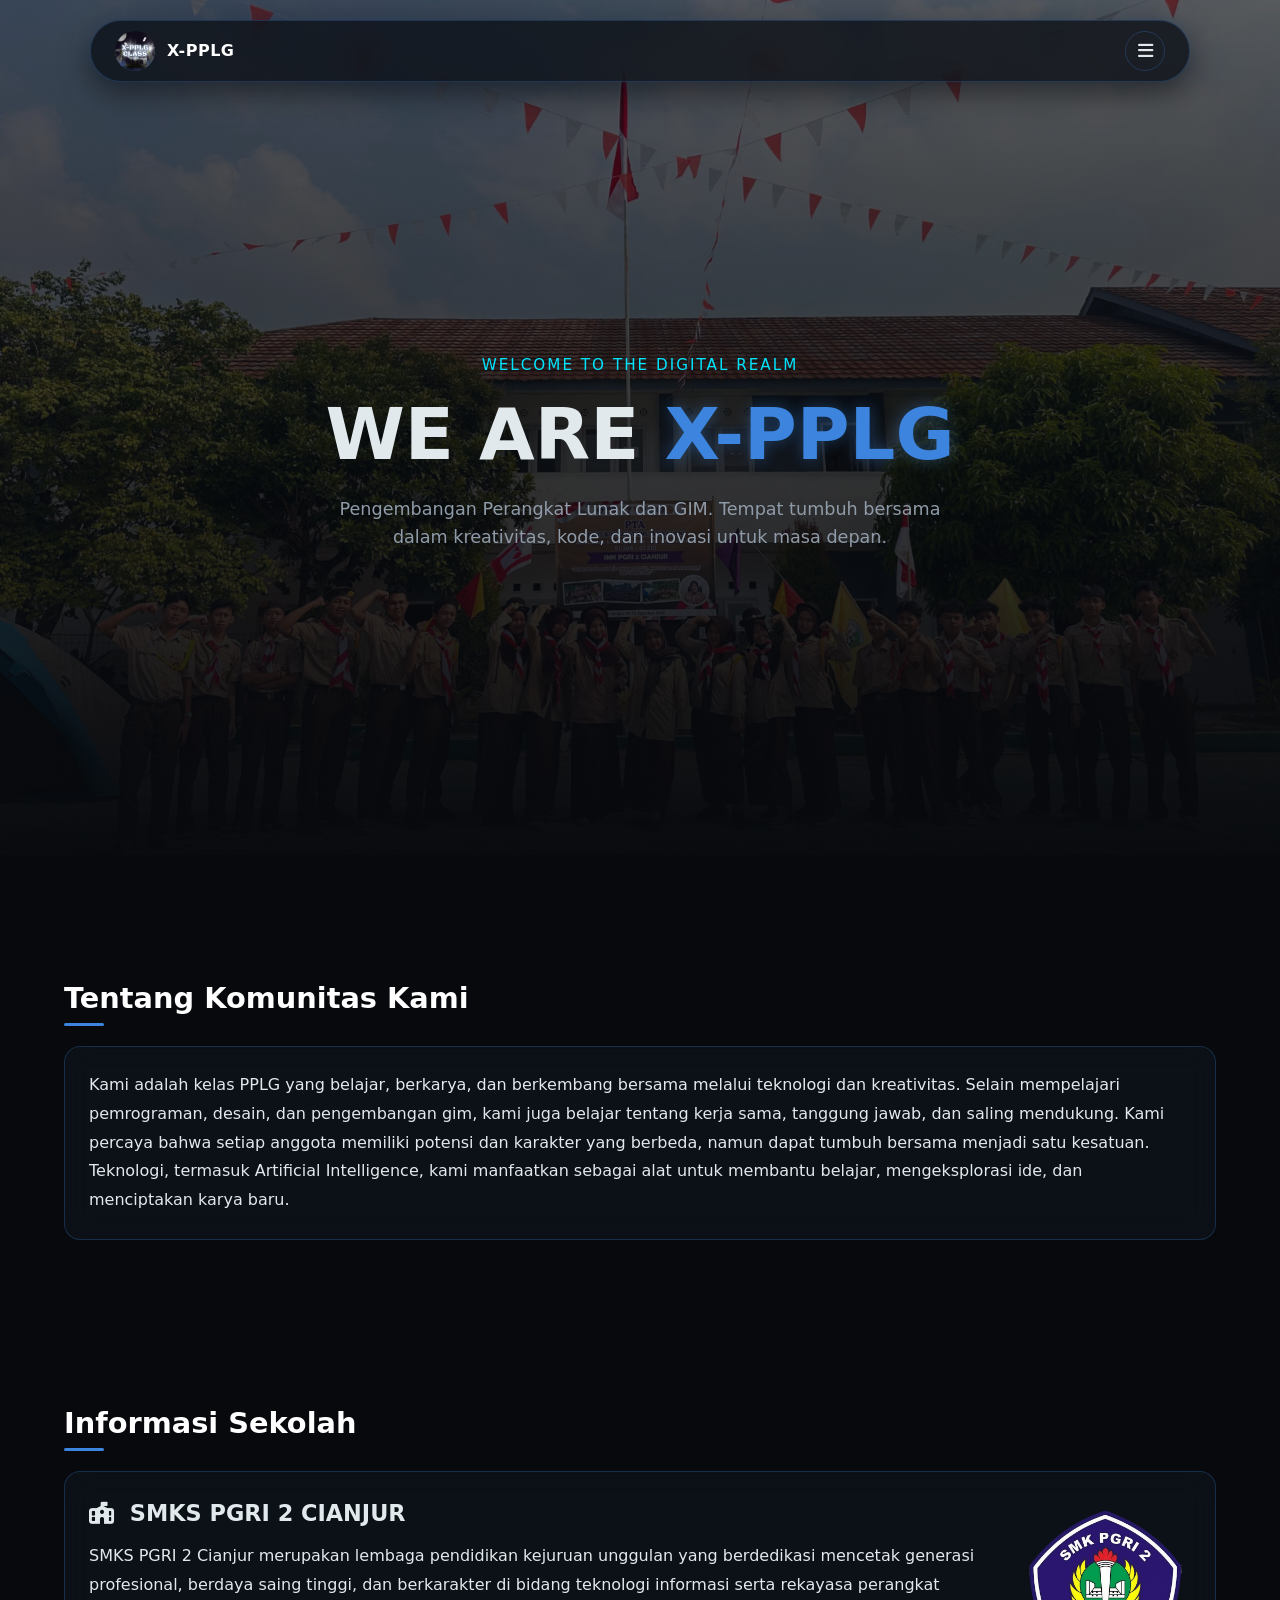
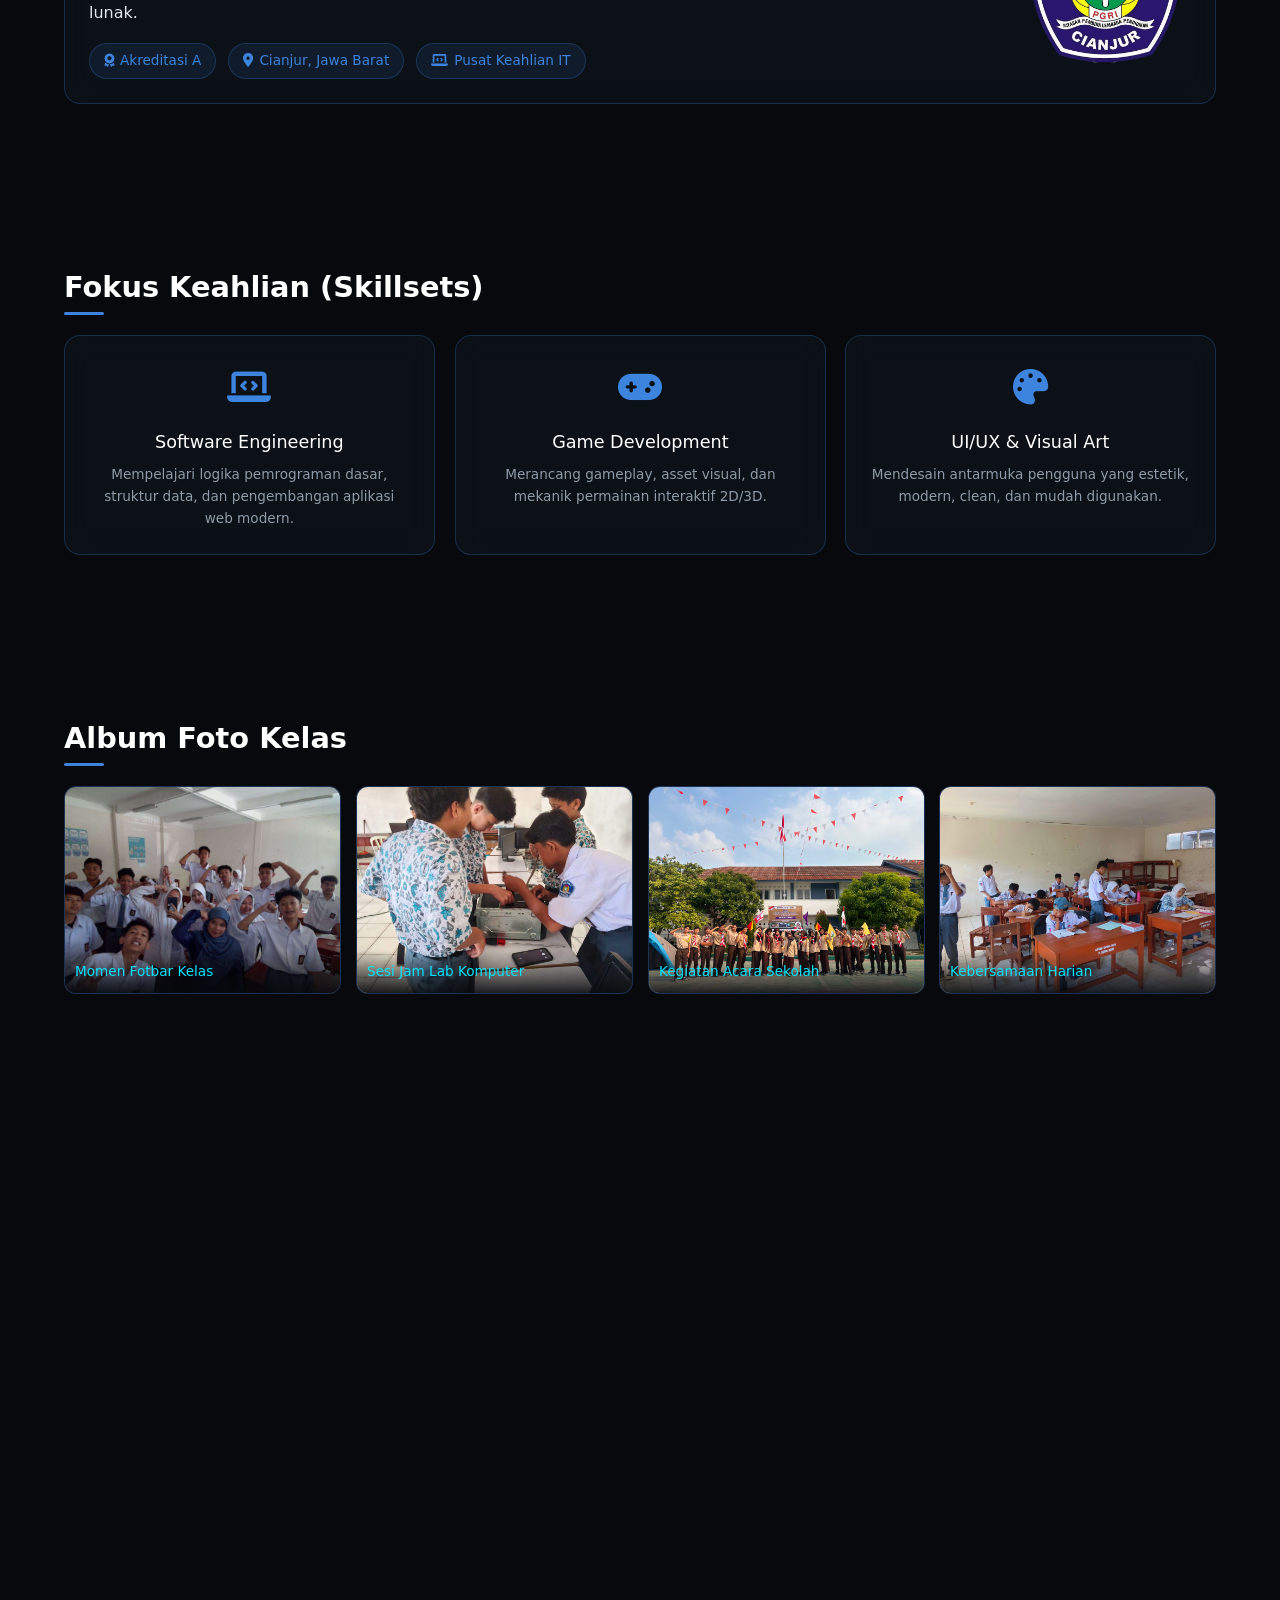
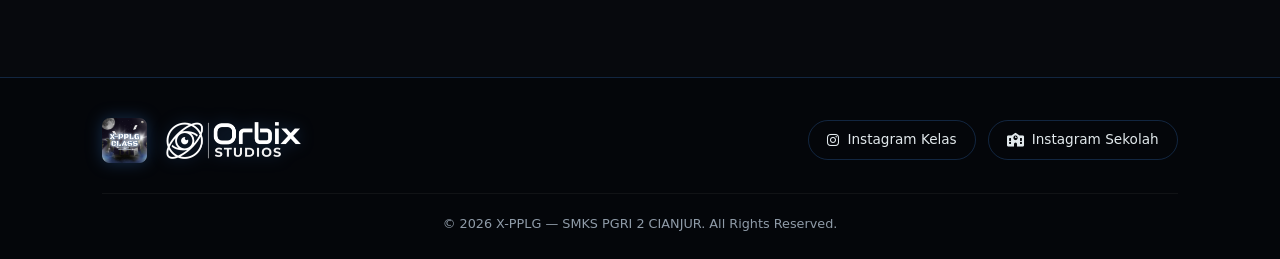
<file: index.html>
<!DOCTYPE html>
<html lang="id">
<head>
    <meta charset="UTF-8">
    <meta name="viewport" content="width=device-width, initial-scale=1.0">
    <title>X-PPLG | Pengembangan Perangkat Lunak dan Gim</title>

    <!-- FONT AWESOME ICONS CDN (Menggantikan semua emoji dengan Icon modern) -->
    <link rel="stylesheet" href="https://cdnjs.cloudflare.com/ajax/libs/font-awesome/6.4.0/css/all.min.css">

    <link rel="stylesheet" href="css/style.css">
</head>
<body class="page-index">

    <!-- 1. LOADING SCREEN ENHANCED WITH DUAL LOGOS -->
    <div id="loading-screen">
        <div class="loader-logos-wrapper">
            <img src="img/logosekolah.png" alt="Logo Sekolah" class="loader-logo-img" onerror="this.src='https://via.placeholder.com/100?text=SMK+PGRI+2'">
            <div class="loader-divider"></div>
            <img src="img/logokelas.png" alt="Logo X-PPLG" class="loader-logo-img" onerror="this.src='https://via.placeholder.com/100?text=X-PPLG'">
        </div>
        <div class="loader-school">SMKS PGRI 2 CIANJUR</div>
        <div class="loader-progress-bar">
            <div class="loader-progress-fill"></div>
        </div>
    </div>

    <!-- FLOATING & ROUNDED NAVBAR -->
    <header>
        <a href="index.html" class="nav-brand">
            <img src="img/logokelas.png" alt="Logo Kelas" class="nav-logo-img" onerror="this.src='https://via.placeholder.com/40?text=PPLG'">
            <div class="nav-title">X-PPLG</span></div>
        </a>
        <button class="menu-btn" onclick="toggleMenu()" aria-label="Menu">
            <i class="fa-solid fa-bars"></i>
        </button>
    </header>

    <!-- FLOATING POPUP MENU WITH ICON -->
    <div class="menu-popup" id="menuPopup">
        <a href="index.html"><i class="fa-solid fa-house"></i> Beranda</a>
        <a href="informasi.html"><i class="fa-solid fa-circle-info"></i> Informasi Kelas</a>
        <a href="gallery.html"><i class="fa-solid fa-images"></i> Gallery</a>
        <a href="project.html"><i class="fa-solid fa-code"></i> Project</a>
        <a href="team.html"><i class="fa-solid fa-users-gear"></i> Team Developer</a>
    </div>

    <!-- 2. HERO SECTION -->
    <section class="hero">
        <div class="hero-content">
            <div class="hero-subtitle animate-up delay-1">WELCOME TO THE DIGITAL REALM</div>
            <h1 class="hero-title animate-up delay-2">WE ARE <span>X-PPLG</span></h1>
            <p class="hero-desc animate-up delay-3">Pengembangan Perangkat Lunak dan GIM. Tempat tumbuh bersama dalam kreativitas, kode, dan inovasi untuk masa depan.</p>
        </div>
    </section>

    <!-- DESKRIPSI SINGKAT KELAS -->
    <section>
        <h2 class="section-title animate-up delay-1">Tentang Komunitas Kami</h2>
        <div class="card animate-up delay-2">
            <p style="color: var(--text-light); line-height: 1.8;">
                Kami adalah kelas PPLG yang belajar, berkarya, dan berkembang bersama melalui teknologi dan kreativitas. Selain mempelajari pemrograman, desain, dan pengembangan gim, kami juga belajar tentang kerja sama, tanggung jawab, dan saling mendukung. Kami percaya bahwa setiap anggota memiliki potensi dan karakter yang berbeda, namun dapat tumbuh bersama menjadi satu kesatuan. Teknologi, termasuk Artificial Intelligence, kami manfaatkan sebagai alat untuk membantu belajar, mengeksplorasi ide, dan menciptakan karya baru.
            </p>
        </div>
    </section>

    <!-- INFORMASI SEKOLAH WITH FLOATING LOGO -->
    <section>
        <h2 class="section-title animate-up delay-1">Informasi Sekolah</h2>
        <div class="card animate-up delay-2">
            <div class="school-info-container">
                <div class="school-info-text">
                    <h3 style="color: var(--accent-green); font-size: 1.4rem; margin-bottom: 10px;">
                        <i class="fa-solid fa-school-flag" style="margin-right: 8px;"></i> SMKS PGRI 2 CIANJUR
                    </h3>
                    <p style="color: var(--text-light); line-height: 1.8; margin-bottom: 12px;">
                        SMKS PGRI 2 Cianjur merupakan lembaga pendidikan kejuruan unggulan yang berdedikasi mencetak generasi profesional, berdaya saing tinggi, dan berkarakter di bidang teknologi informasi serta rekayasa perangkat lunak.
                    </p>
                    <div class="school-badge-list">
                        <span class="school-badge"><i class="fa-solid fa-award"></i> Akreditasi A</span>
                        <span class="school-badge"><i class="fa-solid fa-location-dot"></i> Cianjur, Jawa Barat</span>
                        <span class="school-badge"><i class="fa-solid fa-laptop-code"></i> Pusat Keahlian IT</span>
                    </div>
                </div>
                <div class="school-logo-wrapper">
                    <img src="img/logosekolah.png" alt="Logo SMKS PGRI 2 CIANJUR" class="school-logo-floating floating-img" onerror="this.src='https://via.placeholder.com/170?text=Logo+Sekolah'">
                </div>
            </div>
        </div>
    </section>

    <!-- 3. FOKUS KEAHLIAN WITH FONT AWESOME ICONS -->
    <section>
        <h2 class="section-title animate-up delay-1">Fokus Keahlian (Skillsets)</h2>
        <div class="skills-grid">
            <div class="card skill-card animate-up delay-1">
                <div class="skill-icon"><i class="fa-solid fa-laptop-code"></i></div>
                <div class="skill-title">Software Engineering</div>
                <div class="skill-desc">Mempelajari logika pemrograman dasar, struktur data, dan pengembangan aplikasi web modern.</div>
            </div>
            <div class="card skill-card animate-up delay-2">
                <div class="skill-icon"><i class="fa-solid fa-gamepad"></i></div>
                <div class="skill-title">Game Development</div>
                <div class="skill-desc">Merancang gameplay, asset visual, dan mekanik permainan interaktif 2D/3D.</div>
            </div>
            <div class="card skill-card animate-up delay-3">
                <div class="skill-icon"><i class="fa-solid fa-palette"></i></div>
                <div class="skill-title">UI/UX & Visual Art</div>
                <div class="skill-desc">Mendesain antarmuka pengguna yang estetik, modern, clean, dan mudah digunakan.</div>
            </div>
        </div>
    </section>

    <!-- 4. ALBUM FOTO KELAS -->
    <section>
        <h2 class="section-title animate-up delay-1">Album Foto Kelas</h2>
        <div class="album-grid">
            <div class="album-item animate-up delay-1">
                <img src="img/fotbarkelas.jpg" alt="Album 1">
                <div class="album-overlay">Momen Fotbar Kelas</div>
            </div>
            <div class="album-item animate-up delay-2">
                <img src="img/lab.jpg" alt="Album 2">
                <div class="album-overlay">Sesi Jam Lab Komputer</div>
            </div>
            <div class="album-item animate-up delay-3">
                <img src="img/fotbarpramuka.jpg" alt="Album 3">
                <div class="album-overlay">Kegiatan Acara Sekolah</div>
            </div>
            <div class="album-item animate-up delay-4">
                <img src="img/fotokelass.jpg" alt="Album 4">
                <div class="album-overlay">Kebersamaan Harian</div>
            </div>
        </div>
    </section>

    <!-- 5. QUOTES -->
    <section>
        <h2 class="section-title animate-up delay-1">Quotes Kelas</h2>
        <div class="quotes-grid">
            <div class="card quote-card animate-up delay-2">
                <div>"Lingkungan terbaik adalah ekosistem yang saling mendukung, seperti kode yang saling melengkapi."</div>
                <div class="quote-author">— Futurasann</div>
            </div>
            <div class="card quote-card animate-up delay-3">
                <div>"First, solve the problem. Then, write the code."</div>
                <div class="quote-author">— Futurasann</div>
            </div>
        </div>
    </section>

    <!-- 6. KOMENTAR BERGERAK -->
    <section class="marquee-section animate-up delay-1">
        <h2 class="section-title" style="margin-left: 8%;">Apa Kata Mereka?</h2>
        <div class="marquee-track">
            <!-- Set 1 -->
            <div class="comment-card">
                <div class="comment-user">@H***1212</div>
                <div class="comment-text">Kelas paling solid dan seru ceunah</div>
            </div>
            <div class="comment-card">
                <div class="comment-user">@R*******777</div>
                <div class="comment-text">Gokill banget loh ya</div>
            </div>
            <div class="comment-card">
                <div class="comment-user">@a**********k225</div>
                <div class="comment-text">Gokil banget loh ya,ditingkatin lagi woigh</div>
            </div>
            <div class="comment-card">
                <div class="comment-user">@R****a</div>
                <div class="comment-text">Kelasnya bagus,sayangnya saya masih belum menemukan tombol skip pelajaran :o</div>
            </div>

            <!-- Set Duplicate -->
            <div class="comment-card">
                <div class="comment-user">@H***1212</div>
                <div class="comment-text">Kelas paling solid dan seru ceunah</div>
            </div>
            <div class="comment-card">
                <div class="comment-user">@R*******777</div>
                <div class="comment-text">Gokill banget loh ya</div>
            </div>
            <div class="comment-card">
                <div class="comment-user">@a**********k225</div>
                <div class="comment-text">Gokil banget loh ya,ditingkatin lagi woigh</div>
            </div>
            <div class="comment-card">
                <div class="comment-user">@R****a</div>
                <div class="comment-text">Kelasnya bagus,sayangnya saya masih belum menemukan tombol skip pelajaran :o</div>
            </div>
    </section>

    <!-- 7. FOOTER WITH LOGOS ONLY & MODERN SOCIAL ICONS -->
    <footer>
        <div class="footer-top">
            <div class="footer-logos">
                <img src="img/logokelas.png" alt="Logo Kelas" class="footer-logo-img" onerror="this.src='https://via.placeholder.com/45?text=PPLG'">
                <img src="img/orbix.png" alt="Logo Dev Team" class="footer-logo-img" onerror="this.src='https://via.placeholder.com/45?text=Orbix'">
            </div>
            <!-- ACTION BUTTONS DENGAN ICON FONT AWESOME -->
            <div class="footer-actions">
                <a href="https://www.instagram.com/xpplg_smepri" target="_blank" class="btn-footer">
                    <i class="fa-brands fa-instagram"></i> Instagram Kelas
                </a>
                <a href="https://www.instagram.com/smkspgri2cianjur" target="_blank" class="btn-footer">
                    <i class="fa-solid fa-school"></i> Instagram Sekolah
                </a>
            </div>
        </div>
        <div class="footer-bottom">
            <p>&copy; 2026 X-PPLG — SMKS PGRI 2 CIANJUR. All Rights Reserved.</p>
        </div>
    </footer>

    <script>
        // Loading Screen Fadeout
        window.addEventListener('DOMContentLoaded', () => {
            setTimeout(() => {
                const loader = document.getElementById('loading-screen');
                loader.style.opacity = '0';
                loader.style.visibility = 'hidden';
            }, 1000);
        });

        // Toggle Floating Menu Popup
        function toggleMenu() {
            const popup = document.getElementById('menuPopup');
            popup.classList.toggle('active');
        }
    
        // Animasi Pop-Up saat Discroll (Scroll Reveal)
        // Elemen dengan class .animate-up akan muncul begitu masuk
        // ke area layar (viewport) saat pengguna menggeser ke bawah.
        (function () {
            const revealItems = document.querySelectorAll(".animate-up");
            if (!revealItems.length) return;

            const revealObserver = new IntersectionObserver((entries, obs) => {
                entries.forEach(entry => {
                    if (entry.isIntersecting) {
                        entry.target.classList.add("in-view");
                        obs.unobserve(entry.target); // animasi cukup sekali per elemen
                    }
                });
            }, {
                threshold: 0.15,
                rootMargin: "0px 0px -40px 0px"
            });

            revealItems.forEach(item => revealObserver.observe(item));
        })();
    </script>
</body>
</html>
</file>
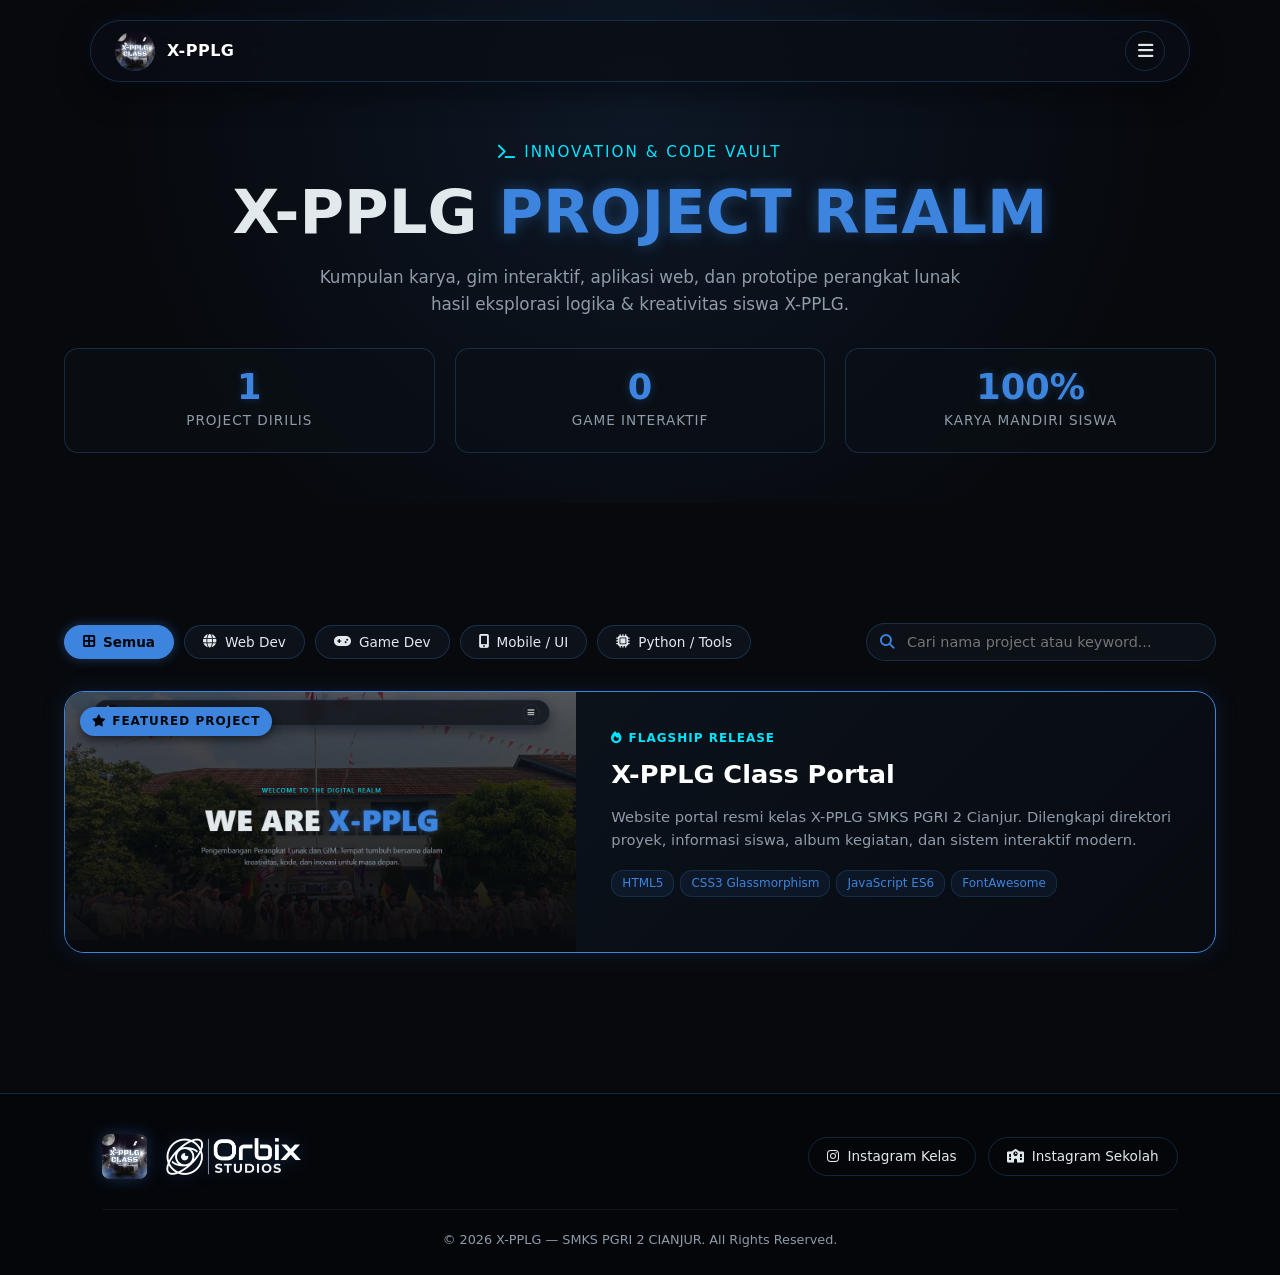
<file: project.html>
<!DOCTYPE html>
<html lang="id">
<head>
    <meta charset="UTF-8">
    <meta name="viewport" content="width=device-width, initial-scale=1.0">
    <title>X-PPLG | Projects</title>

    <!-- FONT AWESOME ICONS CDN -->
    <link rel="stylesheet" href="https://cdnjs.cloudflare.com/ajax/libs/font-awesome/6.4.0/css/all.min.css">

    <link rel="stylesheet" href="css/style.css">
</head>
<body class="page-project">

    <header>
        <a href="index.html" class="nav-brand">
            <img src="img/logokelas.png" alt="Logo Kelas" class="nav-logo-img" onerror="this.src='https://via.placeholder.com/40?text=PPLG'">
            <div class="nav-title">X-PPLG</span></div>
        </a>
        <button class="menu-btn" onclick="toggleMenu()" aria-label="Menu">
            <i class="fa-solid fa-bars"></i>
        </button>
    </header>

    <div class="menu-popup" id="menuPopup">
        <a href="index.html"><i class="fa-solid fa-house"></i> Beranda</a>
        <a href="informasi.html"><i class="fa-solid fa-circle-info"></i> Informasi Kelas</a>
        <a href="gallery.html"><i class="fa-solid fa-images"></i> Gallery</a>
        <a href="project.html" class="active-link"><i class="fa-solid fa-code"></i> Project</a>
        <a href="team.html"><i class="fa-solid fa-users-gear"></i> Team Developer</a>
    </div>

    <section class="hero-project">
        <div class="hero-subtitle animate-up delay-1"><i class="fa-solid fa-terminal"></i> INNOVATION & CODE VAULT</div>
        <h1 class="hero-title animate-up delay-2">X-PPLG <span>PROJECT REALM</span></h1>
        <p class="hero-desc animate-up delay-3">Kumpulan karya, gim interaktif, aplikasi web, dan prototipe perangkat lunak hasil eksplorasi logika & kreativitas siswa X-PPLG.</p>

        <div class="stats-grid animate-up delay-4">
            <div class="stat-card">
                <div class="stat-number">1</div>
                <div class="stat-label">Project Dirilis</div>
            </div>
            <div class="stat-card">
                <div class="stat-number">0</div>
                <div class="stat-label">Game Interaktif</div>
            </div>
            <div class="stat-card">
                <div class="stat-number">100%</div>
                <div class="stat-label">Karya Mandiri Siswa</div>
            </div>
        </div>
    </section>

    <section>
        <div class="controls-wrapper animate-up delay-1">
            <div class="filter-buttons">
                <button class="filter-btn active" onclick="filterProjects('all', this)"><i class="fa-solid fa-border-all"></i> Semua</button>
                <button class="filter-btn" onclick="filterProjects('web', this)"><i class="fa-solid fa-globe"></i> Web Dev</button>
                <button class="filter-btn" onclick="filterProjects('game', this)"><i class="fa-solid fa-gamepad"></i> Game Dev</button>
                <button class="filter-btn" onclick="filterProjects('mobile', this)"><i class="fa-solid fa-mobile-screen-button"></i> Mobile / UI</button>
                <button class="filter-btn" onclick="filterProjects('tools', this)"><i class="fa-solid fa-microchip"></i> Python / Tools</button>
            </div>
            <div class="search-box">
                <i class="fa-solid fa-magnifying-glass"></i>
                <input type="text" id="projectSearch" onkeyup="searchProjects()" placeholder="Cari nama project atau keyword...">
            </div>
        </div>

        <div class="spotlight-card animate-up delay-2">
            <div class="spotlight-img-wrap">
                <span class="spotlight-badge"><i class="fa-solid fa-star"></i> Featured Project</span>
                <img src="img/project1.png" alt="Featured Project Banner" id="spotlightImg">
            </div>
            <div class="spotlight-info">
                <div class="project-category"><i class="fa-solid fa-fire"></i> Flagship Release</div>
                <h2 class="spotlight-title">X-PPLG Class Portal</h2>
                <p class="spotlight-desc">Website portal resmi kelas X-PPLG SMKS PGRI 2 Cianjur. Dilengkapi direktori proyek, informasi siswa, album kegiatan, dan sistem interaktif modern.</p>
                <div class="tech-stack">
                    <span class="tech-tag">HTML5</span>
                    <span class="tech-tag">CSS3 Glassmorphism</span>
                    <span class="tech-tag">JavaScript ES6</span>
                    <span class="tech-tag">FontAwesome</span>
                </div>
            </div>
        </div>

        <div class="projects-grid" id="projectsGrid">
        

        </div>
    </section>

    <!-- MODAL: DEMO PROJECT (cadangan, dipakai oleh openDemoModal jika dibutuhkan) -->
    <div class="modal-overlay" id="demoModal">
        <div class="modal-body">
            <button class="modal-close" onclick="closeDemoModal()" aria-label="Tutup"><i class="fa-solid fa-xmark"></i></button>
            <h3 class="modal-title" id="demoTitle">Demo Proyek</h3>
            <p style="color: var(--text-light); line-height: 1.8;" id="demoDesc">Deskripsi demo akan tampil di sini.</p>
        </div>
    </div>

    <footer>
        <div class="footer-top">
            <div class="footer-logos">
                <img src="img/logokelas.png" alt="Logo Kelas" class="footer-logo-img" onerror="this.src='https://via.placeholder.com/45?text=PPLG'">
                <img src="img/orbix.png" alt="Logo Dev Team" class="footer-logo-img" onerror="this.src='https://via.placeholder.com/45?text=Orbix'">
            </div>
            <!-- ACTION BUTTONS DENGAN ICON FONT AWESOME -->
            <div class="footer-actions">
                <a href="https://www.instagram.com/xpplg_smepri" target="_blank" class="btn-footer">
                    <i class="fa-brands fa-instagram"></i> Instagram Kelas
                </a>
                <a href="https://www.instagram.com/smkspgri2cianjur" target="_blank" class="btn-footer">
                    <i class="fa-solid fa-school"></i> Instagram Sekolah
                </a>
            </div>
        </div>
        <div class="footer-bottom">
            <p>&copy; 2026 X-PPLG — SMKS PGRI 2 CIANJUR. All Rights Reserved.</p>
        </div>
    </footer>

    <script>
        // Animasi Pop-Up saat Discroll (Scroll Reveal) — dengan failsafe.
        // Ditaruh paling atas supaya tetap jalan duluan walau ada
        // error di skrip lain di bawahnya. Kalau IntersectionObserver
        // tidak didukung atau terjadi error, semua konten langsung
        // ditampilkan (tidak ada yang hilang/blank).
        (function () {
            try {
                document.body.classList.add('js-reveal-ready');
                const revealItems = document.querySelectorAll('.animate-up');
                if (!revealItems.length) return;

                if (!('IntersectionObserver' in window)) {
                    revealItems.forEach(item => item.classList.add('in-view'));
                    return;
                }

                const revealObserver = new IntersectionObserver((entries, obs) => {
                    entries.forEach(entry => {
                        if (entry.isIntersecting) {
                            entry.target.classList.add('in-view');
                            obs.unobserve(entry.target);
                        }
                    });
                }, {
                    threshold: 0.15,
                    rootMargin: '0px 0px -40px 0px'
                });

                revealItems.forEach(item => revealObserver.observe(item));
            } catch (err) {
                document.body.classList.remove('js-reveal-ready');
                console.error('Scroll reveal gagal, konten tetap ditampilkan normal:', err);
            }
        })();

        // Loading Screen Fadeout
        window.addEventListener('DOMContentLoaded', () => {
            setTimeout(() => {
                const loader = document.getElementById('loading-screen');
                if (loader) {
                    loader.style.opacity = '0';
                    loader.style.visibility = 'hidden';
                }
            }, 900);
        });

        // Toggle Floating Menu Popup
        function toggleMenu() {
            const popup = document.getElementById('menuPopup');
            if (popup) {
                popup.classList.toggle('active');
            }
        }

        // Project Category Filter Logic
        function filterProjects(category, btnElement) {
            const buttons = document.querySelectorAll('.filter-btn');
            buttons.forEach(btn => btn.classList.remove('active'));
            btnElement.classList.add('active');

            const cards = document.querySelectorAll('#projectsGrid .project-card');
            cards.forEach(card => {
                const cardCategory = card.getAttribute('data-category');
                if (category === 'all' || cardCategory === category) {
                    card.style.display = 'flex';
                } else {
                    card.style.display = 'none';
                }
            });
        }

        // Live Search Logic
        function searchProjects() {
            const query = document.getElementById('projectSearch').value.toLowerCase();
            const cards = document.querySelectorAll('#projectsGrid .project-card');

            cards.forEach(card => {
                const searchData = card.getAttribute('data-title').toLowerCase();
                const cardText = card.innerText.toLowerCase();

                if (searchData.includes(query) || cardText.includes(query)) {
                    card.style.display = 'flex';
                } else {
                    card.style.display = 'none';
                }
            });
        }

        // Modal Logic (Detail Proyek)
        function openModal(title, desc, techStr, githubUrl) {
            document.getElementById('modalTitle').innerText = title;
            document.getElementById('modalDesc').innerText = desc;

            const techContainer = document.getElementById('modalTech');
            techContainer.innerHTML = '';
            techStr.split(',').forEach(tech => {
                const span = document.createElement('span');
                span.className = 'tech-tag';
                span.innerText = tech.trim();
                techContainer.appendChild(span);
            });

            document.getElementById('modalGithub').href = githubUrl || '#';
            document.getElementById('projectModal').classList.add('active');
        }

        function closeModal() {
            document.getElementById('projectModal').classList.remove('active');
        }

        // Demo Modal Logic
        function openDemoModal(title, desc) {
            document.getElementById('demoTitle').innerText = title;
            document.getElementById('demoDesc').innerText = desc;
            document.getElementById('demoModal').classList.add('active');
        }

        function closeDemoModal() {
            document.getElementById('demoModal').classList.remove('active');
        }

        // Tutup modal saat klik area luar box
        document.querySelectorAll('.modal-overlay').forEach(overlay => {
            overlay.addEventListener('click', function (e) {
                if (e.target === this) {
                    this.classList.remove('active');
                }
            });
        });

        // Form Submit Handler
        function handleFormSubmit(e) {
            e.preventDefault();
            openModal('Gagasan Berhasil Terkirim!', 'Terima kasih telah mengajukan ide proyek untuk X-PPLG! Tim developer kami akan meninjau dan menghubungi kamu jika ide ini terpilih untuk dikembangkan.', 'Idea Submitted, Collaboration', '#');
            e.target.reset();
        }
    </script>
</body>
</html>
</file>
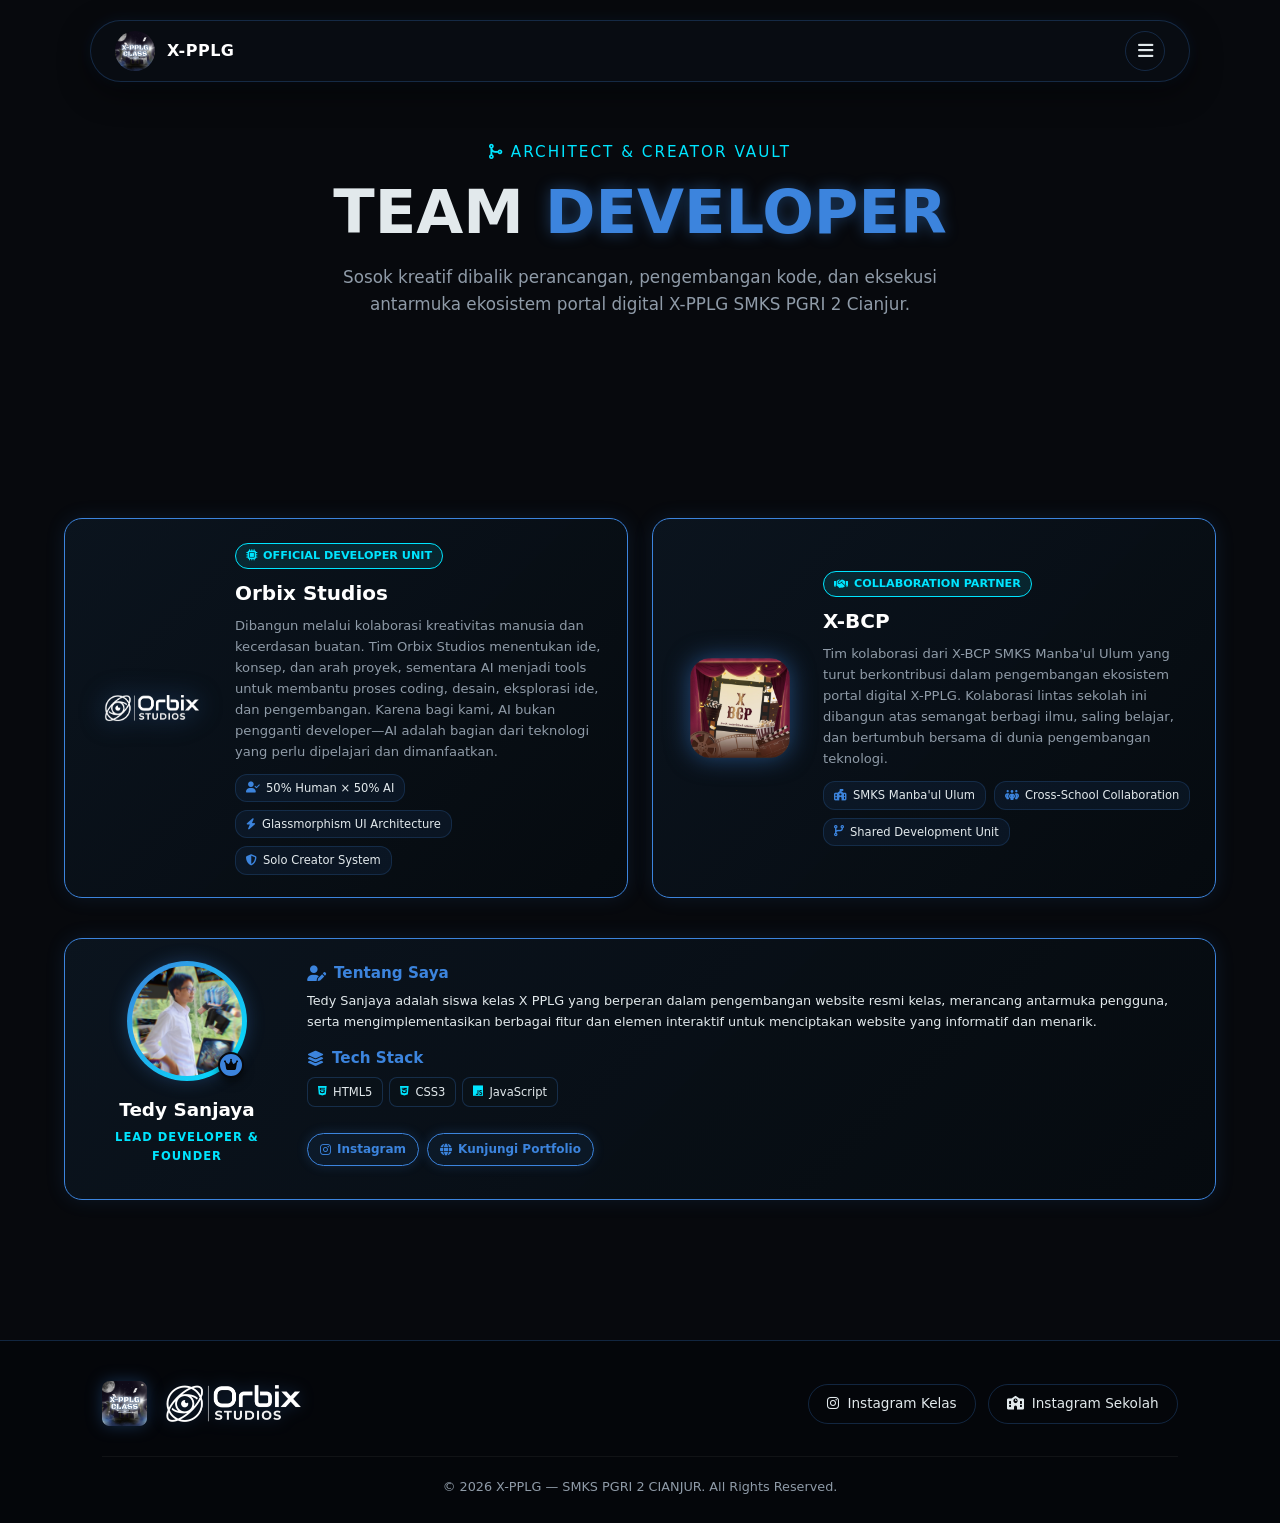
<file: team.html>
<!DOCTYPE html>
<html lang="id">
<head>
    <meta charset="UTF-8">
    <meta name="viewport" content="width=device-width, initial-scale=1.0">
    <title>X-PPLG | Team Developer</title>

    <!-- FONT AWESOME ICONS CDN -->
    <link rel="stylesheet" href="https://cdnjs.cloudflare.com/ajax/libs/font-awesome/6.4.0/css/all.min.css">

    <link rel="stylesheet" href="css/style.css">

    <!-- ==============================================================
         PATCH CSS TAMBAHAN
         Ditambahkan langsung di sini (bukan mengubah css/style.css)
         supaya perubahan tidak konflik dengan stylesheet utama kelas.
         Isinya: perbesar logo di dalam studio-logo-box + bikin
         studio-card & studio-logo-box jadi responsif di semua layar.
         ============================================================== -->
    <style>
        /* --- Perbesar box logo & gambar logo di dalamnya --- */
        .studio-logo-box {
            width: 130px;
            height: 130px;
            display: flex;
            align-items: center;
            justify-content: center;
            flex-shrink: 0;
        }

        .studio-logo-img {
            width: 100%;
            height: 100%;
            max-width: 100px;
            max-height: 100px;
            object-fit: contain;
        }

        /* --- Pastikan studio-card fleksibel & rapi di berbagai layar --- */
        .studio-card {
            display: flex;
            flex-wrap: wrap;
            align-items: center;
            gap: 18px;
        }

        .studio-info {
            flex: 1 1 240px;
            min-width: 0; /* biar teks tidak overflow di layar sempit */
        }

        /* --- Tablet --- */
        @media (max-width: 992px) {
            .studio-logo-box {
                width: 110px;
                height: 110px;
            }
            .studio-logo-img {
                max-width: 84px;
                max-height: 84px;
            }
        }

        /* --- Mobile --- */
        @media (max-width: 640px) {
            .studio-card {
                flex-direction: column;
                text-align: center;
            }
            .studio-logo-box {
                width: 100px;
                height: 100px;
                margin: 0 auto;
            }
            .studio-logo-img {
                max-width: 76px;
                max-height: 76px;
            }
            .studio-stats-list {
                justify-content: center;
            }
        }

        /* --- Layar sangat kecil --- */
        @media (max-width: 400px) {
            .studio-logo-box {
                width: 88px;
                height: 88px;
            }
            .studio-logo-img {
                max-width: 66px;
                max-height: 66px;
            }
            .hero-title {
                font-size: 1.9rem;
            }
        }
    </style>
</head>
<body class="page-team">

    <!-- FLOATING NAVBAR -->
    <header>
        <a href="index.html" class="nav-brand">
            <img src="img/logokelas.png" alt="Logo Kelas" class="nav-logo-img" onerror="this.src='https://via.placeholder.com/40?text=PPLG'">
            <div class="nav-title">X-PPLG</span></div>
        </a>
        <button class="menu-btn" onclick="toggleMenu()" aria-label="Menu">
            <i class="fa-solid fa-bars"></i>
        </button>
    </header>

    <!-- POPUP MENU -->
    <div class="menu-popup" id="menuPopup">
        <a href="index.html"><i class="fa-solid fa-house"></i> Beranda</a>
        <a href="informasi.html"><i class="fa-solid fa-circle-info"></i> Informasi Kelas</a>
        <a href="gallery.html"><i class="fa-solid fa-images"></i> Gallery</a>
        <a href="project.html"><i class="fa-solid fa-code"></i> Project</a>
        <a href="team.html" class="active-link"><i class="fa-solid fa-users-gear"></i> Team Developer</a>
    </div>

    <!-- HERO SECTION -->
    <section class="hero-team">
        <div class="hero-subtitle animate-up delay-1"><i class="fa-solid fa-code-merge"></i> ARCHITECT & CREATOR VAULT</div>
        <h1 class="hero-title animate-up delay-2">TEAM <span>DEVELOPER</span></h1>
        <p class="hero-desc animate-up delay-3">Sosok kreatif dibalik perancangan, pengembangan kode, dan eksekusi antarmuka ekosistem portal digital X-PPLG SMKS PGRI 2 Cianjur.</p>
    </section>

    <section>
        <!-- STUDIO SPOTLIGHT -->
        <div class="team-grid">
            <div class="studio-card animate-up delay-1">
                <div class="studio-logo-box">
                    <img src="img/orbix.png" alt="Orbix Studios Logo" class="studio-logo-img floating-img" onerror="this.src='https://via.placeholder.com/90/00ff88/050a07?text=ORBIX'">
                </div>
                <div class="studio-info">
                    <span class="studio-tag"><i class="fa-solid fa-microchip"></i> Official Developer Unit</span>
                    <h2 class="studio-name">Orbix Studios</h2>
                    <p class="studio-desc">
                        Dibangun melalui kolaborasi kreativitas manusia dan kecerdasan buatan. Tim Orbix Studios menentukan ide, konsep, dan arah proyek, sementara AI menjadi tools untuk membantu proses coding, desain, eksplorasi ide, dan pengembangan. Karena bagi kami, AI bukan pengganti developer—AI adalah bagian dari teknologi yang perlu dipelajari dan dimanfaatkan.
                    </p>
                    <div class="studio-stats-list">
                        <div class="studio-stat-item">
                            <i class="fa-solid fa-user-check"></i> 50% Human × 50% AI
                        </div>
                        <div class="studio-stat-item">
                            <i class="fa-solid fa-bolt"></i> Glassmorphism UI Architecture
                        </div>
                        <div class="studio-stat-item">
                            <i class="fa-solid fa-shield-halved"></i> Solo Creator System
                        </div>
                    </div>
                </div>
            </div>

            <!-- STUDIO SPOTLIGHT - COLLAB TEAM -->
            <div class="studio-card animate-up delay-2">
                <div class="studio-logo-box">
                    <img src="img/xbcp.png" alt="X-BCP Logo" class="studio-logo-img floating-img" onerror="this.src='https://via.placeholder.com/90/00ff88/050a07?text=BCP'">
                </div>
                <div class="studio-info">
                    <span class="studio-tag"><i class="fa-solid fa-handshake"></i> Collaboration Partner</span>
                    <h2 class="studio-name">X-BCP</h2>
                    <p class="studio-desc">
                        Tim kolaborasi dari X-BCP SMKS Manba'ul Ulum yang turut berkontribusi dalam pengembangan ekosistem portal digital X-PPLG. Kolaborasi lintas sekolah ini dibangun atas semangat berbagi ilmu, saling belajar, dan bertumbuh bersama di dunia pengembangan teknologi.
                    </p>
                    <div class="studio-stats-list">
                        <div class="studio-stat-item">
                            <i class="fa-solid fa-school-flag"></i> SMKS Manba'ul Ulum
                        </div>
                        <div class="studio-stat-item">
                            <i class="fa-solid fa-people-group"></i> Cross-School Collaboration
                        </div>
                        <div class="studio-stat-item">
                            <i class="fa-solid fa-code-branch"></i> Shared Development Unit
                        </div>
                    </div>
                </div>
            </div>
        </div>

        <!-- PROFIL DEVELOPER UTAMA (KAMU SENDIRI) -->
        <div class="profile-showcase-card animate-up delay-3">
            <div class="profile-container">
                <div class="profile-card-left">
                    <div class="profile-avatar-wrap">
                        <img src="img/tedy.jpg" alt="Foto Profil" class="profile-avatar" onerror="this.src='https://via.placeholder.com/180?text=Foto'">
                        <div class="developer-badge"><i class="fa-solid fa-crown"></i></div>
                    </div>
                    <div class="profile-name">Tedy Sanjaya</div>
                    <div class="profile-role">Lead Developer & Founder</div>
                </div>
                <div class="profile-info-right">
                    <div>
                        <h3 class="bio-title"><i class="fa-solid fa-user-pen"></i> Tentang Saya</h3>
                        <p class="bio-text">
                            Tedy Sanjaya adalah siswa kelas X PPLG yang berperan dalam pengembangan website resmi kelas, merancang antarmuka pengguna, serta mengimplementasikan berbagai fitur dan elemen interaktif untuk menciptakan website yang informatif dan menarik.

                        </p>
                    </div>
                    <div>
                        <h3 class="bio-title"><i class="fa-solid fa-layer-group"></i> Tech Stack</h3>
                        <div class="skills-chips">
                            <span class="skill-chip"><i class="fa-brands fa-html5"></i> HTML5</span>
                            <span class="skill-chip"><i class="fa-brands fa-css3-alt"></i> CSS3</span>
                            <span class="skill-chip"><i class="fa-brands fa-js"></i> JavaScript</span>
                        </div>
                    </div>
                    <div class="social-buttons">
                        <a href="https://www.instagram.com/tesann25_" class="website-link-box" target="_blank"><i class="fa-brands fa-instagram"></i> Instagram</a>
                        <a href="https://futurasann.my.id" class="website-link-box" target="_blank"><i class="fa-solid fa-globe"></i> Kunjungi Portfolio</a>
                    </div>
                </div>
            </div>
        </div>
    </section>

    <!-- FOOTER -->
    <footer>
        <div class="footer-top">
            <div class="footer-logos">
                <img src="img/logokelas.png" alt="Logo Kelas" class="footer-logo-img" onerror="this.src='https://via.placeholder.com/45?text=PPLG'">
                <img src="img/orbix.png" alt="Logo Dev Team" class="footer-logo-img" onerror="this.src='https://via.placeholder.com/45?text=Orbix'">
            </div>
            <!-- ACTION BUTTONS DENGAN ICON FONT AWESOME -->
            <div class="footer-actions">
                <a href="https://www.instagram.com/xpplg_smepri" target="_blank" class="btn-footer">
                    <i class="fa-brands fa-instagram"></i> Instagram Kelas
                </a>
                <a href="https://www.instagram.com/smkspgri2cianjur" target="_blank" class="btn-footer">
                    <i class="fa-solid fa-school"></i> Instagram Sekolah
                </a>
            </div>
        </div>
        <div class="footer-bottom">
            <p>&copy; 2026 X-PPLG — SMKS PGRI 2 CIANJUR. All Rights Reserved.</p>
        </div>
    </footer>

    <script>
        // Loading Screen Fadeout
        window.addEventListener('DOMContentLoaded', () => {
            setTimeout(() => {
                const loader = document.getElementById('loading-screen');
                if (loader) {
                    loader.style.opacity = '0';
                    loader.style.visibility = 'hidden';
                }
            }, 900);
        });

        // Toggle Floating Menu Popup
        function toggleMenu() {
            const popup = document.getElementById('menuPopup');
            if (popup) {
                popup.classList.toggle('active');
            }
        }
    
        // Animasi Pop-Up saat Discroll (Scroll Reveal)
        // Elemen dengan class .animate-up akan muncul begitu masuk
        // ke area layar (viewport) saat pengguna menggeser ke bawah.
        (function () {
            const revealItems = document.querySelectorAll(".animate-up");
            if (!revealItems.length) return;

            const revealObserver = new IntersectionObserver((entries, obs) => {
                entries.forEach(entry => {
                    if (entry.isIntersecting) {
                        entry.target.classList.add("in-view");
                        obs.unobserve(entry.target); // animasi cukup sekali per elemen
                    }
                });
            }, {
                threshold: 0.15,
                rootMargin: "0px 0px -40px 0px"
            });

            revealItems.forEach(item => revealObserver.observe(item));
        })();
    </script>
</body>
</html>
</file>
<file: css/style.css>
/* ============================================================
   style.css -- Gabungan CSS dari seluruh halaman website
   Sumber: index.html, gallery.html, informasi.html,
           project.html, team.html

   Catatan: beberapa aturan yang nilainya berbeda antar halaman
   (walau nama class-nya sama) di-scope memakai class pada <body>,
   contoh: <body class="page-index">, <body class="page-gallery">,
   dst, supaya tampilan tiap halaman tetap sama seperti semula.
   ============================================================ */

:root {
    --bg-dark: #07090d;
    --bg-card: rgba(15, 22, 30, 0.65);
    --bg-table-header: rgba(10, 25, 35, 0.9);
    --accent-blue: #3C84DD;
    --accent-teal: #00e5ff;
    --text-light: #e2e9ec;
    --text-dim: #8f9ba8;
    --border-glow: rgba(60, 132, 221, 0.25);
    --border-highlight: rgba(60, 132, 221, 0.6);
    --glass-bg: rgba(10, 14, 20, 0.85);
    --glass-blur: blur(14px);
}

/* ===== BASE / SHARED STYLES (dipakai di semua halaman) ===== */

* {
            margin: 0;
            padding: 0;
            box-sizing: border-box;
            font-family: 'Segoe UI', system-ui, -apple-system, sans-serif;
            scroll-behavior: smooth;
        }

/* --- FULL-SCREEN RESPONSIVE FOUNDATION ---
   Memastikan halaman selalu memenuhi lebar/tinggi layar (desktop maupun
   ponsel) tanpa scroll horizontal, dan gambar tidak pernah meluber. */
html {
            width: 100%;
            min-height: 100%;
            -webkit-text-size-adjust: 100%;
        }

body {
            background-color: var(--bg-dark);
            color: var(--text-light);
            line-height: 1.6;
            width: 100%;
            min-height: 100vh;
            overflow-x: hidden;
        }

img, svg, video {
            max-width: 100%;
            height: auto;
        }

section, main, header, footer {
            width: 100%;
        }

/* --- ANIMASI SAAT DI-SCROLL (POP-UP REVEAL ON SCROLL) ---
   Elemen ber-class .animate-up sekarang tersembunyi dulu, lalu
   "muncul" (fade + slide up) begitu pengguna menggeser layar dan
   elemen tersebut masuk ke area pandang (viewport). Class .in-view
   ditambahkan lewat JavaScript (IntersectionObserver) di setiap
   halaman, tanpa mengubah struktur/susunan HTML yang sudah ada. */
.animate-up {
            opacity: 0;
            transform: translateY(30px) scale(0.98);
            transition: opacity 0.7s cubic-bezier(0.25, 1, 0.5, 1),
                        transform 0.7s cubic-bezier(0.25, 1, 0.5, 1);
            will-change: opacity, transform;
        }

.animate-up.in-view {
            opacity: 1;
            transform: translateY(0) scale(1);
        }

.delay-1.in-view { transition-delay: 0.1s; }

.delay-2.in-view { transition-delay: 0.25s; }

.delay-3.in-view { transition-delay: 0.4s; }

.delay-4.in-view { transition-delay: 0.55s; }

/* --- FLOATING & ROUNDED NAVBAR --- */
header {
            position: fixed;
            top: 20px;
            left: 50%;
            transform: translateX(-50%);
            width: 90%;
            max-width: 1100px;
            padding: 10px 24px;
            display: flex;
            justify-content: space-between;
            align-items: center;
            z-index: 1000;
            background: rgba(10, 14, 20, 0.75);
            backdrop-filter: var(--glass-blur);
            border: 1px solid var(--border-glow);
            border-radius: 50px;
            box-shadow: 0 10px 30px rgba(0, 0, 0, 0.5), 0 0 15px rgba(60, 132, 221, 0.1);
        }

.nav-brand {
            display: flex;
            align-items: center;
            gap: 12px;
            text-decoration: none;
        }

.nav-logo-img {
            width: 40px;
            height: 40px;
            object-fit: contain;
            border-radius: 50%;
        }

.nav-title {
            font-size: 1rem;
            font-weight: 700;
            color: #fff;
            letter-spacing: 0.5px;
        }

.nav-title span {
            color: var(--accent-blue);
        }

.menu-btn {
            background: transparent;
            border: 1px solid var(--border-glow);
            color: var(--text-light);
            font-size: 1.1rem;
            width: 40px;
            height: 40px;
            border-radius: 50%;
            display: flex;
            align-items: center;
            justify-content: center;
            cursor: pointer;
            transition: 0.3s;
        }

.menu-btn:hover {
            border-color: var(--accent-blue);
            color: var(--accent-blue);
            box-shadow: 0 0 10px rgba(60, 132, 221, 0.3);
        }

.menu-popup {
            position: fixed;
            top: 80px;
            right: 5%;
            width: 220px;
            max-height: 80vh;
            overflow-y: auto;
            background: var(--glass-bg);
            backdrop-filter: var(--glass-blur);
            border: 1px solid var(--border-highlight);
            border-radius: 16px;
            padding: 12px;
            box-shadow: 0 10px 30px rgba(0, 0, 0, 0.5);
            display: none;
            flex-direction: column;
            gap: 6px;
            z-index: 1001;
            opacity: 0;
            transform: translateY(-10px);
            transition: opacity 0.3s ease, transform 0.3s ease;
        }

.menu-popup.active {
            display: flex;
            opacity: 1;
            transform: translateY(0);
        }

.menu-popup a {
            color: var(--text-light);
            text-decoration: none;
            padding: 10px 14px;
            border-radius: 8px;
            font-size: 0.9rem;
            display: flex;
            align-items: center;
            gap: 10px;
            transition: 0.2s;
        }

.footer-top {
            display: flex;
            flex-wrap: wrap;
            justify-content: space-between;
            align-items: center;
            gap: 20px;
            margin-bottom: 30px;
        }

.footer-logos {
            display: flex;
            align-items: center;
            gap: 15px;
        }

.footer-actions {
            display: flex;
            gap: 12px;
            flex-wrap: wrap;
        }

.btn-footer {
            padding: 8px 18px;
            background: transparent;
            border: 1px solid var(--border-glow);
            color: var(--text-light);
            border-radius: 25px;
            text-decoration: none;
            font-size: 0.85rem;
            display: inline-flex;
            align-items: center;
            gap: 8px;
            transition: 0.3s;
        }

.footer-bottom {
            text-align: center;
            font-size: 0.8rem;
            color: var(--text-dim);
            border-top: 1px solid rgba(255, 255, 255, 0.05);
            padding-top: 20px;
        }


/* ===== STYLE KHUSUS: index.html ===== */

/* --- ANIMASI LOGO MENGAMBANG (FLOATING EFFECT) --- */
@keyframes floatLogo {
            0% {
                transform: translateY(0px);
                filter: drop-shadow(0 5px 15px rgba(60, 132, 221, 0.3));
            }
            50% {
                transform: translateY(-16px);
                filter: drop-shadow(0 20px 25px rgba(0, 229, 255, 0.5));
            }
            100% {
                transform: translateY(0px);
                filter: drop-shadow(0 5px 15px rgba(60, 132, 221, 0.3));
            }
        }

.floating-img {
            animation: floatLogo 3.5s ease-in-out infinite;
        }

/* --- 1. ENHANCED LOADING SCREEN --- */
#loading-screen {
            position: fixed;
            top: 0;
            left: 0;
            width: 100%;
            height: 100vh;
            background: radial-gradient(circle at center, #0f1926 0%, var(--bg-dark) 80%);
            z-index: 9999;
            display: flex;
            flex-direction: column;
            justify-content: center;
            align-items: center;
            transition: opacity 1.0s ease, visibility 1.0s ease;
        }

body.page-index .loader-logos-wrapper {
            display: flex;
            align-items: center;
            justify-content: center;
            gap: 20px;
            margin-bottom: 20px;
            position: relative;
        }

.loader-logo-img {
            width: 95px;
            height: 95px;
            object-fit: contain;
            filter: drop-shadow(0 0 15px rgba(60, 132, 221, 0.6));
            animation: pulseGlow 2s infinite ease-in-out alternate;
        }

.loader-divider {
            height: 50px;
            width: 2px;
            background: linear-gradient(180deg, transparent, var(--accent-blue), transparent);
        }

@keyframes pulseGlow {
            0% { transform: scale(0.96); filter: drop-shadow(0 0 10px rgba(60, 132, 221, 0.4)); }
            100% { transform: scale(1.05); filter: drop-shadow(0 0 25px rgba(0, 229, 255, 0.8)); }
        }

body.page-index .loader-school {
            font-size: 1rem;
            color: var(--text-light);
            letter-spacing: 3px;
            margin-bottom: 25px;
            font-weight: 700;
            text-transform: uppercase;
            text-shadow: 0 0 10px rgba(60, 132, 221, 0.5);
        }

body.page-index .loader-progress-bar {
            width: 200px;
            height: 4px;
            background: rgba(255, 255, 255, 0.1);
            border-radius: 10px;
            overflow: hidden;
            position: relative;
        }

.loader-progress-fill {
            width: 100%;
            height: 100%;
            background: linear-gradient(90deg, var(--accent-blue), var(--accent-teal));
            animation: loadBar 1.2s ease-in-out infinite;
        }

@keyframes loadBar {
            0% { transform: translateX(-100%); }
            100% { transform: translateX(100%); }
        }

.menu-popup a:hover {
            background: rgba(60, 132, 221, 0.1);
            color: var(--accent-blue);
            padding-left: 18px;
        }

/* --- UI COMPONENTS & SECTIONS --- */
section {
            padding: 120px 5% 40px;
            max-width: 1500px;
            margin: 0 auto;
        }

body.page-index .section-title {
            font-size: 1.8rem;
            color: #fff;
            margin-bottom: 25px;
            position: relative;
            display: inline-block;
        }

body.page-index .section-title::after {
            content: '';
            position: absolute;
            bottom: -5px;
            left: 0;
            width: 40px;
            height: 3px;
            background: var(--accent-blue);
            border-radius: 2px;
        }

.card {
            background: var(--bg-card);
            border: 1px solid var(--border-glow);
            border-radius: 16px;
            padding: 24px;
            backdrop-filter: var(--glass-blur);
            transition: 0.3s ease;
        }

.card:hover {
            border-color: var(--border-highlight);
            transform: translateY(-3px);
        }

/* --- HERO SECTION --- */
.hero {
            position: relative;
            min-height: 95vh;
            display: flex;
            align-items: center;
            justify-content: center;
            text-align: center;
            padding: 140px 5% 60px;
            background: linear-gradient(180deg, rgba(7, 9, 13, 0.65) 0%, rgba(7, 9, 13, 0.95) 100%), 
                        url('../img/heroimage.jpg') center/cover no-repeat;
        }

.hero-content {
            max-width: 800px;
            z-index: 2;
        }

body.page-index .hero-subtitle {
            color: var(--accent-teal);
            font-size: 0.95rem;
            letter-spacing: 2px;
            text-transform: uppercase;
            margin-bottom: 15px;
        }

body.page-index .hero-title {
            font-size: clamp(2.5rem, 6vw, 4.5rem);
            font-weight: 800;
            line-height: 1.15;
            margin-bottom: 20px;
        }

.hero-title span {
            color: var(--accent-blue);
            text-shadow: 0 0 15px rgba(60, 132, 221, 0.4);
        }

body.page-index .hero-desc {
            color: var(--text-dim);
            font-size: 1.1rem;
            max-width: 650px;
            margin: 0 auto 30px;
        }

/* --- INFORMASI SEKOLAH CARD --- */
.school-info-container {
            display: flex;
            align-items: center;
            gap: 30px;
            flex-wrap: wrap;
        }

.school-info-text {
            flex: 1;
            min-width: 280px;
        }

.school-logo-wrapper {
            flex-shrink: 0;
            display: flex;
            justify-content: center;
            align-items: center;
            margin: 0 auto;
        }

.school-logo-floating {
            width: 170px;
            height: 170px;
            object-fit: contain;
        }

.school-badge-list {
            display: flex;
            gap: 12px;
            flex-wrap: wrap;
            margin-top: 15px;
        }

.school-badge {
            background: rgba(60, 132, 221, 0.1);
            border: 1px solid var(--border-glow);
            color: var(--accent-blue);
            padding: 6px 14px;
            border-radius: 20px;
            font-size: 0.85rem;
            display: flex;
            align-items: center;
            gap: 6px;
        }

/* --- FOKUS KEAHLIAN --- */
.skills-grid {
            display: grid;
            grid-template-columns: repeat(auto-fit, minmax(230px, 1fr));
            gap: 20px;
        }

.skill-card {
            text-align: center;
        }

.skill-icon {
            font-size: 2.2rem;
            color: var(--accent-blue);
            margin-bottom: 12px;
        }

.skill-title {
            font-size: 1.1rem;
            color: #fff;
            margin-bottom: 8px;
        }

.skill-desc {
            font-size: 0.85rem;
            color: var(--text-dim);
        }

/* --- ALBUM FOTO KELAS --- */
.album-grid {
            display: grid;
            grid-template-columns: repeat(auto-fill, minmax(240px, 1fr));
            gap: 15px;
        }

.album-item {
            position: relative;
            aspect-ratio: 4/3;
            border-radius: 12px;
            overflow: hidden;
            border: 1px solid var(--border-glow);
            background: #111722;
        }

.album-item img {
            width: 100%;
            height: 100%;
            object-fit: cover;
            transition: 0.4s ease;
        }

.album-item:hover img {
            transform: scale(1.08);
        }

.album-overlay {
            position: absolute;
            bottom: 0;
            left: 0;
            width: 100%;
            padding: 10px;
            background: linear-gradient(0deg, rgba(7, 9, 13, 0.9) 0%, transparent 100%);
            color: var(--accent-teal);
            font-size: 0.85rem;
        }

/* --- QUOTES --- */
.quotes-grid {
            display: grid;
            grid-template-columns: repeat(auto-fit, minmax(280px, 1fr));
            gap: 20px;
        }

.quote-card {
            border-left: 3px solid var(--accent-blue);
            font-style: italic;
        }

.quote-author {
            margin-top: 12px;
            font-style: normal;
            font-weight: 600;
            font-size: 0.85rem;
            color: var(--accent-teal);
            text-align: right;
        }

/* --- MARQUEE / KOMENTAR BERGERAK --- */
.marquee-section {
            padding: 40px 0;
            overflow: hidden;
        }

.marquee-track {
            display: flex;
            gap: 20px;
            width: max-content;
            animation: scrollMarquee 25s linear infinite;
        }

.marquee-track:hover {
            animation-play-state: paused;
        }

.comment-card {
            width: 300px;
            background: var(--bg-card);
            border: 1px solid var(--border-glow);
            border-radius: 12px;
            padding: 16px;
            backdrop-filter: var(--glass-blur);
            flex-shrink: 0;
        }

.comment-user {
            font-weight: 700;
            color: var(--accent-blue);
            font-size: 0.9rem;
            margin-bottom: 4px;
        }

.comment-text {
            font-size: 0.85rem;
            color: var(--text-light);
        }

@keyframes scrollMarquee {
            0% { transform: translateX(0); }
            100% { transform: translateX(-50%); }
        }

/* --- FOOTER --- */
body.page-index footer {
            background: rgba(5, 7, 10, 0.95);
            border-top: 1px solid var(--border-glow);
            padding: 40px 8% 25px;
        }

body.page-index .footer-logo-img {
            height: 45px;
            width: auto;
            object-fit: contain;
            filter: drop-shadow(0 0 8px rgba(60, 132, 221, 0.3));
            transition: 0.3s;
        }

.footer-logo-img:hover {
            transform: scale(1.05);
            filter: drop-shadow(0 0 12px rgba(60, 132, 221, 0.6)) !important;
        }

body.page-index .btn-footer:hover {
            border-color: var(--accent-blue);
            color: var(--accent-blue);
            box-shadow: 0 0 10px rgba(60, 132, 221, 0.25);
        }

@media (max-width: 768px) {
            header {
                width: 92%;
                top: 15px;
            }
            .footer-top {
                flex-direction: column;
                align-items: flex-start;
            }
            .school-info-container {
                flex-direction: column-reverse;
                text-align: center;
            }
            .school-badge-list {
                justify-content: center;
            }
        }


/* ===== STYLE KHUSUS: gallery.html ===== */

body.page-gallery .loader-logos-wrapper {
            display: flex;
            align-items: center;
            justify-content: center;
            gap: 20px;
            margin-bottom: 20px;
            position: relative;
        }

body.page-gallery .loader-school {
            font-size: 1rem;
            color: var(--text-light);
            letter-spacing: 3px;
            margin-bottom: 25px;
            font-weight: 700;
            text-transform: uppercase;
            text-shadow: 0 0 10px rgba(60, 132, 221, 0.5);
        }

body.page-gallery .loader-progress-bar {
            width: 200px;
            height: 4px;
            background: rgba(255, 255, 255, 0.1);
            border-radius: 10px;
            overflow: hidden;
            position: relative;
        }

.menu-popup a:hover, .menu-popup a.active-link {
            background: rgba(60, 132, 221, 0.15);
            color: var(--accent-blue);
            padding-left: 18px;
        }

/* --- GALLERY HERO HEADER --- */
.gallery-hero {
            padding-top: 150px;
            padding-bottom: 40px;
            text-align: center;
            max-width: 900px;
            margin: 0 auto;
        }

.gallery-badge {
            display: inline-flex;
            align-items: center;
            gap: 8px;
            background: rgba(60, 132, 221, 0.1);
            border: 1px solid var(--border-glow);
            color: var(--accent-blue);
            padding: 6px 16px;
            border-radius: 30px;
            font-size: 0.85rem;
            font-weight: 600;
            margin-bottom: 15px;
            letter-spacing: 1px;
            text-transform: uppercase;
        }

.gallery-hero-title {
            font-size: clamp(2rem, 5vw, 3.5rem);
            font-weight: 800;
            line-height: 1.2;
            color: #fff;
            margin-bottom: 15px;
        }

.gallery-hero-title span {
            color: var(--accent-blue);
            text-shadow: 0 0 15px rgba(60, 132, 221, 0.4);
        }

.gallery-hero-desc {
            color: var(--text-dim);
            font-size: 1.05rem;
            max-width: 650px;
            margin: 0 auto;
        }

/* --- FILTER BUTTONS --- */
.filter-container {
            display: flex;
            justify-content: center;
            align-items: center;
            gap: 10px;
            flex-wrap: wrap;
            margin: 30px auto 40px;
            max-width: 1000px;
            padding: 0 5%;
        }

body.page-gallery .filter-btn {
            background: rgba(15, 22, 30, 0.7);
            border: 1px solid var(--border-glow);
            color: var(--text-light);
            padding: 8px 20px;
            border-radius: 30px;
            font-size: 0.88rem;
            font-weight: 600;
            cursor: pointer;
            transition: all 0.3s ease;
            display: inline-flex;
            align-items: center;
            gap: 8px;
        }

.filter-btn:hover {
            border-color: var(--accent-blue) !important;
            color: var(--accent-blue) !important;
            transform: translateY(-2px);
        }

.filter-btn.active {
            background: linear-gradient(135deg, rgba(60, 132, 221, 0.25), rgba(0, 229, 255, 0.2)) !important;
            border-color: var(--accent-blue) !important;
            color: var(--accent-blue) !important;
            box-shadow: 0 0 15px rgba(60, 132, 221, 0.2);
        }

/* --- GALLERY GRID --- */
.gallery-section {
            padding: 0 5% 80px;
            max-width: 1600px;
            margin: 0 auto;
        }

.gallery-grid {
            display: grid;
            grid-template-columns: repeat(auto-fill, minmax(280px, 1fr));
            gap: 22px;
        }

.gallery-card {
            background: var(--bg-card);
            border: 1px solid var(--border-glow);
            border-radius: 16px;
            overflow: hidden;
            backdrop-filter: var(--glass-blur);
            transition: all 0.4s cubic-bezier(0.25, 1, 0.5, 1);
            position: relative;
            cursor: pointer;
            display: flex;
            flex-direction: column;
        }

.gallery-card:hover {
            border-color: var(--border-highlight);
            transform: translateY(-6px);
            box-shadow: 0 12px 30px rgba(0, 0, 0, 0.6), 0 0 20px rgba(60, 132, 221, 0.2);
        }

.gallery-img-wrapper {
            position: relative;
            width: 100%;
            aspect-ratio: 4/3;
            overflow: hidden;
            background: #0f1520;
        }

.gallery-img-wrapper img {
            width: 100%;
            height: 100%;
            object-fit: cover;
            transition: transform 0.5s ease;
        }

.gallery-card:hover .gallery-img-wrapper img {
            transform: scale(1.08);
        }

.gallery-tag {
            position: absolute;
            top: 12px;
            left: 12px;
            background: rgba(7, 9, 13, 0.85);
            border: 1px solid var(--border-glow);
            color: var(--accent-blue);
            padding: 4px 12px;
            border-radius: 20px;
            font-size: 0.75rem;
            font-weight: 600;
            backdrop-filter: var(--glass-blur);
            z-index: 2;
        }

.gallery-overlay-icon {
            position: absolute;
            top: 50%;
            left: 50%;
            transform: translate(-50%, -50%) scale(0.7);
            width: 48px;
            height: 48px;
            background: rgba(60, 132, 221, 0.9);
            color: #07090d;
            border-radius: 50%;
            display: flex;
            align-items: center;
            justify-content: center;
            font-size: 1.2rem;
            opacity: 0;
            transition: all 0.3s ease;
            z-index: 3;
            box-shadow: 0 0 20px rgba(60, 132, 221, 0.6);
        }

.gallery-card:hover .gallery-overlay-icon {
            opacity: 1;
            transform: translate(-50%, -50%) scale(1);
        }

.gallery-info {
            padding: 16px 18px;
            display: flex;
            flex-direction: column;
            gap: 6px;
            flex-grow: 1;
        }

.gallery-item-title {
            font-size: 1rem;
            font-weight: 700;
            color: #fff;
            line-height: 1.3;
        }

.gallery-item-desc {
            font-size: 0.82rem;
            color: var(--text-dim);
            line-height: 1.5;
        }

.gallery-date {
            font-size: 0.75rem;
            color: var(--accent-teal);
            margin-top: 6px;
            display: flex;
            align-items: center;
            gap: 6px;
        }

/* --- LIGHTBOX MODAL --- */
.lightbox-modal {
            position: fixed;
            top: 0;
            left: 0;
            width: 100%;
            height: 100vh;
            background: rgba(4, 5, 8, 0.92);
            backdrop-filter: blur(20px);
            z-index: 99999;
            display: none;
            justify-content: center;
            align-items: center;
            padding: 20px;
            opacity: 0;
            transition: opacity 0.3s ease;
        }

.lightbox-modal.active {
            display: flex;
            opacity: 1;
        }

.lightbox-content {
            max-width: 900px;
            width: 100%;
            background: var(--bg-card);
            border: 1px solid var(--border-highlight);
            border-radius: 20px;
            overflow: hidden;
            box-shadow: 0 20px 50px rgba(0, 0, 0, 0.8), 0 0 30px rgba(60, 132, 221, 0.25);
            position: relative;
            display: flex;
            flex-direction: column;
            max-height: 90vh;
        }

.lightbox-close-btn {
            position: absolute;
            top: 15px;
            right: 15px;
            width: 40px;
            height: 40px;
            background: rgba(7, 9, 13, 0.8);
            border: 1px solid var(--border-glow);
            color: #fff;
            border-radius: 50%;
            display: flex;
            align-items: center;
            justify-content: center;
            font-size: 1.2rem;
            cursor: pointer;
            z-index: 10;
            transition: 0.3s;
        }

.lightbox-close-btn:hover {
            border-color: var(--accent-blue);
            color: var(--accent-blue);
            transform: rotate(90deg);
        }

.lightbox-img-box {
            width: 100%;
            max-height: 60vh;
            background: #000;
            display: flex;
            align-items: center;
            justify-content: center;
            overflow: hidden;
        }

.lightbox-img-box img {
            max-width: 100%;
            max-height: 60vh;
            object-fit: contain;
        }

.lightbox-body {
            padding: 20px 24px;
        }

.lightbox-tag {
            color: var(--accent-blue);
            font-size: 0.8rem;
            font-weight: 700;
            text-transform: uppercase;
            letter-spacing: 1px;
            margin-bottom: 6px;
        }

.lightbox-title {
            font-size: 1.3rem;
            color: #fff;
            margin-bottom: 8px;
        }

.lightbox-desc {
            color: var(--text-dim);
            font-size: 0.9rem;
            line-height: 1.6;
        }

/* --- FOOTER --- */
body.page-gallery footer {
            background: rgba(5, 7, 10, 0.95);
            border-top: 1px solid var(--border-glow);
            padding: 40px 8% 25px;
        }

body.page-gallery .footer-logo-img {
            height: 45px;
            width: auto;
            object-fit: contain;
            filter: drop-shadow(0 0 8px rgba(60, 132, 221, 0.3));
            transition: 0.3s;
        }

body.page-gallery .btn-footer:hover {
            border-color: var(--accent-blue);
            color: var(--accent-blue);
            box-shadow: 0 0 10px rgba(60, 132, 221, 0.25);
        }

@media (max-width: 768px) {
            header {
                width: 92%;
                top: 15px;
            }
            .gallery-hero {
                padding-top: 120px;
            }
            .footer-top {
                flex-direction: column;
                align-items: flex-start;
            }
        }


/* ===== STYLE KHUSUS: informasi.html ===== */

/* MAIN CONTENT */
main {
            padding: 130px 5% 60px;
            max-width: 1500px;
            margin: 0 auto;
        }

.page-header {
            text-align: center;
            margin-bottom: 50px;
        }

.page-subtitle {
            display: block;
            color: var(--accent-teal);
            font-size: 0.95rem;
            letter-spacing: 2px;
            text-transform: uppercase;
            margin-bottom: 12px;
        }

.page-title {
            font-size: clamp(2.2rem, 5vw, 3.8rem);
            font-weight: 800;
            line-height: 1.2;
            color: #fff;
            margin-bottom: 15px;
        }

.page-title span {
            color: var(--accent-blue);
            text-shadow: 0 0 15px rgba(60, 132, 221, 0.4);
        }

.page-desc {
            color: var(--text-dim);
            max-width: 650px;
            margin: 0 auto;
            font-size: 1.05rem;
        }

body.page-informasi .section-title {
            font-size: 1.6rem;
            color: #fff;
            margin: 50px 0 25px;
            position: relative;
            display: inline-block;
        }

body.page-informasi .section-title::after {
            content: '';
            position: absolute;
            bottom: -5px;
            left: 0;
            width: 45px;
            height: 3px;
            background: var(--accent-blue);
            border-radius: 2px;
        }

/* 1. JADWAL PELAJARAN - TAB PER HARI + KARTU */
.jadwal-harian {
            width: 100%;
        }

.hari-tabs {
            display: flex;
            flex-wrap: wrap;
            gap: 10px;
            margin-bottom: 22px;
        }

.hari-tab {
            display: flex;
            align-items: center;
            gap: 8px;
            padding: 10px 20px;
            border-radius: 30px;
            border: 1px solid var(--border-glow);
            background: var(--bg-card);
            color: var(--text-dim);
            font-weight: 700;
            font-size: 0.9rem;
            font-family: inherit;
            cursor: pointer;
            transition: 0.3s;
            backdrop-filter: var(--glass-blur);
        }

.hari-tab:hover {
            border-color: var(--accent-blue);
            color: var(--text-light);
        }

.hari-tab.active {
            background: linear-gradient(90deg, var(--accent-blue), var(--accent-teal));
            color: #040c14;
            border-color: transparent;
            box-shadow: 0 0 15px var(--border-highlight);
        }

.hari-panel {
            display: none;
            flex-direction: column;
            gap: 12px;
        }

.hari-panel.active {
            display: flex;
        }

.jadwal-card {
            display: flex;
            align-items: center;
            gap: 16px;
            background: var(--bg-card);
            border: 1px solid var(--border-glow);
            border-radius: 12px;
            padding: 14px 18px;
            transition: 0.3s;
        }

.jadwal-card:hover {
            border-color: var(--accent-blue);
            transform: translateX(4px);
        }

.jadwal-time {
            flex-shrink: 0;
            min-width: 118px;
            text-align: center;
            font-size: 0.82rem;
            font-weight: 700;
            color: var(--accent-teal);
            background: rgba(0, 229, 255, 0.08);
            border-radius: 8px;
            padding: 7px 10px;
        }

.jadwal-info {
            display: flex;
            flex-direction: column;
        }

.jadwal-subject {
            font-weight: 700;
            color: var(--accent-blue);
            font-size: 0.92rem;
        }

.jadwal-teacher {
            font-size: 0.8rem;
            color: var(--text-light);
            margin-top: 4px;
        }

.jadwal-card.jadwal-break {
            background: rgba(60, 132, 221, 0.07);
        }

.jadwal-card.jadwal-break .jadwal-time {
            color: var(--accent-blue);
            background: rgba(60, 132, 221, 0.14);
        }

.jadwal-card.jadwal-break .jadwal-subject {
            color: var(--accent-teal);
            letter-spacing: 1px;
            font-size: 0.85rem;
        }

.jadwal-card.jadwal-event .jadwal-time {
            color: var(--accent-blue);
        }

.jadwal-card.jadwal-event .jadwal-subject {
            color: #fff;
            font-size: 0.88rem;
        }

.jadwal-footer {
            margin-top: 6px;
            text-align: center;
            font-size: 0.85rem;
            color: var(--text-dim);
            font-style: italic;
            padding-top: 12px;
            border-top: 1px dashed var(--border-glow);
        }

@media (max-width: 560px) {
    .jadwal-card {
        flex-direction: column;
        align-items: flex-start;
        gap: 8px;
    }
    .jadwal-time {
        min-width: unset;
    }
}

/* 2. STRUKTUR KELAS -- bagan hierarki atas ke bawah, kartu seragam */
.org-chart {
            display: flex;
            flex-direction: column;
            align-items: center;
            width: 100%;
        }

.org-row {
            display: flex;
            justify-content: center;
            flex-wrap: wrap;
            gap: 24px;
            width: 100%;
        }

.org-row:not(:first-child) {
            margin-top: 40px;
            position: relative;
        }

.org-row:not(:first-child)::before {
            content: "";
            position: absolute;
            top: -24px;
            left: 50%;
            transform: translateX(-50%);
            width: 2px;
            height: 24px;
            background: var(--border-highlight);
            opacity: 0.6;
        }

.card-member {
            display: flex;
            align-items: center;
            gap: 16px;
            width: 260px;
            background: var(--bg-card);
            border: 1px solid var(--border-glow);
            border-radius: 14px;
            padding: 16px 20px;
            text-align: left;
            backdrop-filter: var(--glass-blur);
            transition: 0.3s;
        }

.card-member:hover {
            border-color: var(--accent-blue);
            transform: translateY(-4px);
        }

.member-avatar {
            flex-shrink: 0;
            width: 64px;
            height: 64px;
            border-radius: 50%;
            object-fit: cover;
            border: 2px solid var(--accent-blue);
            margin: 0;
        }

.member-info {
            display: flex;
            flex-direction: column;
            gap: 4px;
            min-width: 0;
        }

.member-role {
            font-size: 0.75rem;
            text-transform: uppercase;
            letter-spacing: 1px;
            color: var(--accent-teal);
            font-weight: 700;
        }

.member-name {
            font-size: 1rem;
            font-weight: 700;
            color: #fff;
            line-height: 1.3;
        }

@media (max-width: 480px) {
    .card-member {
        width: 100%;
        max-width: 320px;
    }
}

/* 3. JADWAL PIKET */
.grid-piket {
            display: grid;
            grid-template-columns: repeat(auto-fit, minmax(210px, 1fr));
            gap: 18px;
        }

.piket-card {
            background: var(--bg-card);
            border: 1px solid var(--border-glow);
            border-radius: 14px;
            padding: 20px;
        }

.piket-day {
            font-size: 1.1rem;
            font-weight: 700;
            color: var(--accent-blue);
            border-bottom: 1px solid var(--border-glow);
            padding-bottom: 10px;
            margin-bottom: 12px;
            display: flex;
            align-items: center;
            justify-content: space-between;
        }

.piket-list { list-style: none; }

.piket-list li {
            font-size: 0.9rem;
            color: var(--text-light);
            padding: 5px 0;
            display: flex;
            align-items: center;
            gap: 8px;
        }

.piket-list li::before {
            content: '•';
            color: var(--accent-teal);
            font-weight: bold;
        }

/* Info Umum Kelas: kartu ringkas ala kesepakatan-card */
.info-umum-grid {
            display: grid;
            grid-template-columns: repeat(auto-fit, minmax(200px, 1fr));
            gap: 1.5rem;
        }

.info-umum-card {
            display: flex;
            flex-direction: column;
            gap: 0.35rem;
            background: var(--bg-card);
            border: 1px solid var(--border-glow);
            border-radius: 14px;
            padding: 16px 20px;
            backdrop-filter: var(--glass-blur);
        }

.info-umum-label {
            font-size: 0.8rem;
            color: var(--text-dim);
        }

.info-umum-value {
            font-size: 1.1rem;
            font-weight: 700;
            color: #fff;
        }

/* 4. DENAH KELAS */
.denah-container {
            background: var(--bg-card);
            border: 1px solid var(--border-glow);
            border-radius: 16px;
            padding: 30px 20px;
            backdrop-filter: var(--glass-blur);
        }

.denah-top-row {
            display: flex;
            justify-content: space-between;
            align-items: center;
            margin-bottom: 35px;
            gap: 20px;
        }

.papan-tulis-area {
            flex: 2;
            display: flex;
            flex-direction: column;
            gap: 10px;
        }

.papan-tulis {
            background: rgba(60, 132, 221, 0.1);
            border: 2px dashed var(--accent-blue);
            padding: 12px;
            text-align: center;
            font-weight: 700;
            color: var(--accent-blue);
            border-radius: 8px;
            letter-spacing: 2px;
        }

.meja-guru {
            background: rgba(0, 229, 255, 0.15);
            border: 1px solid var(--accent-teal);
            padding: 10px 15px;
            border-radius: 8px;
            color: var(--accent-teal);
            font-weight: 700;
            font-size: 0.85rem;
            display: flex;
            align-items: center;
            gap: 8px;
            width: fit-content;
        }

.pintu-kelas {
            flex: 1;
            max-width: 140px;
            background: rgba(255, 255, 255, 0.05);
            border: 2px solid var(--accent-teal);
            border-right: none;
            padding: 20px 10px;
            text-align: center;
            color: var(--accent-teal);
            font-weight: 700;
            font-size: 0.85rem;
            border-radius: 8px 0 0 8px;
            box-shadow: -5px 0 15px rgba(0, 229, 255, 0.2);
        }

.grid-meja-kelas {
            display: grid;
            grid-template-columns: repeat(3, 1fr);
            gap: 20px;
            max-width: 900px;
            margin: 0 auto;
        }

.meja-card {
            background: rgba(10, 14, 20, 0.9);
            border: 1px solid var(--border-glow);
            border-radius: 12px;
            padding: 16px;
            text-align: center;
            cursor: pointer;
            transition: all 0.3s ease;
            position: relative;
        }

.meja-card:hover {
            border-color: var(--accent-blue);
            transform: translateY(-5px);
            box-shadow: 0 8px 20px rgba(60, 132, 221, 0.2);
            background: rgba(15, 24, 35, 0.95);
        }

.meja-title {
            font-size: 0.75rem;
            color: var(--accent-teal);
            text-transform: uppercase;
            letter-spacing: 1px;
            margin-bottom: 8px;
            font-weight: 700;
        }

.meja-occupants {
            font-size: 0.9rem;
            font-weight: 600;
            color: #fff;
            display: flex;
            flex-direction: column;
            gap: 4px;
        }

.click-hint {
            font-size: 0.7rem;
            color: var(--accent-blue);
            margin-top: 10px;
            display: block;
            opacity: 0.8;
        }

/* MODAL POPUP */
body.page-informasi .modal-overlay {
            position: fixed;
            top: 0;
            left: 0;
            width: 100%;
            height: 100vh;
            background: rgba(0, 0, 0, 0.85);
            backdrop-filter: blur(8px);
            z-index: 2000;
            display: none;
            justify-content: center;
            align-items: center;
            padding: 20px;
        }

.modal-overlay.active { display: flex !important; }

.modal-box {
            background: var(--glass-bg);
            border: 1px solid var(--border-highlight);
            border-radius: 20px;
            padding: 25px;
            max-width: 550px;
            width: 100%;
            position: relative;
            box-shadow: 0 15px 40px rgba(60, 132, 221, 0.2);
            animation: popIn 0.3s ease forwards;
        }

@keyframes popIn {
            0% { transform: scale(0.8); opacity: 0; }
            100% { transform: scale(1); opacity: 1; }
        }

body.page-informasi .modal-close {
            position: absolute;
            top: 15px;
            right: 15px;
            background: transparent;
            border: none;
            color: var(--text-dim);
            font-size: 1.2rem;
            cursor: pointer;
            transition: 0.2s;
        }

.modal-close:hover { color: var(--accent-blue) !important; }

.modal-title {
            font-size: 1.2rem;
            color: var(--accent-blue);
            margin-bottom: 20px;
            text-align: center;
        }

.modal-students-grid {
            display: grid;
            grid-template-columns: 1fr 1fr;
            gap: 20px;
        }

.student-profile {
            text-align: center;
            background: rgba(15, 22, 30, 0.5);
            padding: 15px;
            border-radius: 12px;
            border: 1px solid var(--border-glow);
        }

.student-photo {
            width: 90px;
            height: 90px;
            border-radius: 50%;
            object-fit: cover;
            border: 2px solid var(--accent-teal);
            margin-bottom: 10px;
        }

.student-name-popup {
            font-size: 0.95rem;
            font-weight: 700;
            color: #fff;
        }

.student-role-popup {
            font-size: 0.75rem;
            color: var(--text-dim);
        }

/* FOOTER */
body.page-informasi footer {
            background: rgba(5, 7, 10, 0.95);
            border-top: 1px solid var(--border-glow);
            padding: 40px 8% 25px;
            margin-top: 60px;
        }

body.page-informasi .footer-logo-img { height: 45px; width: auto; object-fit: contain; }

body.page-informasi .btn-footer:hover {
            border-color: var(--accent-blue);
            color: var(--accent-blue);
        }

.btn-admin { border-color: var(--accent-teal); color: var(--accent-teal); }

/* --- STYLES KESEPAKATAN KELAS --- */
.kesepakatan-section {
            padding: 80px 5%;
            text-align: center;
        }

.section-subtitle {
            color: #a0aec0;
            margin-bottom: 40px;
            font-size: 0.95rem;
        }

.kesepakatan-grid {
            display: grid;
            grid-template-columns: repeat(auto-fit, minmax(240px, 1fr));
            gap: 20px;
            max-width: 1100px;
            margin: 0 auto;
        }

.kesepakatan-card {
            background: rgba(255, 255, 255, 0.05);
            border: 1px solid rgba(255, 255, 255, 0.1);
            padding: 30px 20px;
            border-radius: 12px;
            transition: transform 0.3s ease, border-color 0.3s ease;
            text-align: left;
        }

.kesepakatan-card:hover {
            transform: translateY(-5px);
            border-color: var(--accent-teal, #00f2fe);
        }

.kesepakatan-number {
            font-size: 1.8rem;
            font-weight: bold;
            color: var(--accent-teal, #00f2fe);
            margin-bottom: 15px;
        }

.kesepakatan-card h3 {
            color: #ffffff;
            font-size: 1.2rem;
            margin-bottom: 10px;
        }

.kesepakatan-card p {
            color: #cbd5e0;
            font-size: 0.9rem;
            line-height: 1.5;
        }

@media (max-width: 768px) {
            header { width: 92%; top: 15px; }
            .grid-meja-kelas { grid-template-columns: repeat(2, 1fr); }
            .modal-students-grid { grid-template-columns: 1fr; }
            .footer-top { flex-direction: column; align-items: flex-start; }
        }


/* ===== STYLE KHUSUS: project.html ===== */

@keyframes floatLogo {
            0% {
                transform: translateY(0px);
                filter: drop-shadow(0 5px 15px rgba(60, 132, 221, 0.3));
            }
            50% {
                transform: translateY(-12px);
                filter: drop-shadow(0 15px 20px rgba(0, 229, 255, 0.5));
            }
            100% {
                transform: translateY(0px);
                filter: drop-shadow(0 5px 15px rgba(60, 132, 221, 0.3));
            }
        }

body.page-project .loader-logos-wrapper {
            display: flex;
            align-items: center;
            justify-content: center;
            gap: 20px;
            margin-bottom: 20px;
        }

body.page-project .loader-school {
            font-size: 1rem;
            color: var(--text-light);
            letter-spacing: 3px;
            margin-bottom: 25px;
            font-weight: 700;
            text-transform: uppercase;
        }

body.page-project .loader-progress-bar {
            width: 200px;
            height: 4px;
            background: rgba(255, 255, 255, 0.1);
            border-radius: 10px;
            overflow: hidden;
        }

body.page-project .section-title {
            font-size: 1.8rem;
            color: #fff;
            margin-bottom: 25px;
            position: relative;
            display: inline-block;
        }

body.page-project .section-title::after {
            content: '';
            position: absolute;
            bottom: -5px;
            left: 0;
            width: 40px;
            height: 3px;
            background: var(--accent-blue);
            border-radius: 2px;
        }

.hero-project {
            text-align: center;
            padding: 140px 5% 50px;
            background: radial-gradient(circle at 50% 20%, rgba(60, 132, 221, 0.12) 0%, rgba(7, 9, 13, 0.98) 70%);
        }

body.page-project .hero-subtitle {
            color: var(--accent-teal);
            font-size: 0.95rem;
            letter-spacing: 2px;
            text-transform: uppercase;
            margin-bottom: 12px;
        }

body.page-project .hero-title {
            font-size: clamp(2.2rem, 5vw, 3.8rem);
            font-weight: 800;
            line-height: 1.2;
            margin-bottom: 15px;
        }

body.page-project .hero-desc {
            color: var(--text-dim);
            font-size: 1.05rem;
            max-width: 650px;
            margin: 0 auto 30px;
        }

.stats-grid {
            display: grid;
            grid-template-columns: repeat(auto-fit, minmax(200px, 1fr));
            gap: 20px;
            margin-top: 10px;
        }

.stat-card {
            text-align: center;
            padding: 20px;
            background: rgba(10, 16, 22, 0.7);
            border: 1px solid var(--border-glow);
            border-radius: 14px;
        }

.stat-number {
            font-size: 2.2rem;
            font-weight: 800;
            color: var(--accent-blue);
            line-height: 1;
            margin-bottom: 6px;
            text-shadow: 0 0 10px rgba(60, 132, 221, 0.3);
        }

.stat-label {
            font-size: 0.85rem;
            color: var(--text-dim);
            text-transform: uppercase;
            letter-spacing: 1px;
        }

.controls-wrapper {
            display: flex;
            flex-wrap: wrap;
            justify-content: space-between;
            align-items: center;
            gap: 15px;
            margin-bottom: 30px;
        }

.filter-buttons {
            display: flex;
            flex-wrap: wrap;
            gap: 10px;
        }

body.page-project .filter-btn {
            background: rgba(15, 22, 30, 0.8);
            border: 1px solid var(--border-glow);
            color: var(--text-light);
            padding: 8px 18px;
            border-radius: 25px;
            font-size: 0.85rem;
            cursor: pointer;
            transition: all 0.3s ease;
            display: flex;
            align-items: center;
            gap: 8px;
        }

.filter-btn:hover, .filter-btn.active {
            background: var(--accent-blue) !important;
            color: #05070a !important;
            font-weight: 700;
            border-color: var(--accent-blue) !important;
            box-shadow: 0 0 12px rgba(60, 132, 221, 0.4);
        }

.search-box {
            position: relative;
            min-width: 260px;
            flex: 1;
            max-width: 350px;
        }

.search-box input {
            width: 100%;
            padding: 10px 16px 10px 40px;
            background: var(--bg-card);
            border: 1px solid var(--border-glow);
            border-radius: 25px;
            color: var(--text-light);
            font-size: 0.9rem;
            outline: none;
            transition: 0.3s;
        }

.search-box input:focus {
            border-color: var(--accent-blue);
            box-shadow: 0 0 12px rgba(60, 132, 221, 0.25);
        }

.search-box i {
            position: absolute;
            left: 14px;
            top: 50%;
            transform: translateY(-50%);
            color: var(--accent-blue);
            font-size: 0.9rem;
        }

.spotlight-card {
            background: linear-gradient(135deg, rgba(15, 25, 35, 0.85) 0%, rgba(8, 12, 18, 0.95) 100%);
            border: 1px solid var(--accent-blue);
            box-shadow: 0 0 25px rgba(60, 132, 221, 0.15);
            display: grid;
            grid-template-columns: 1fr 1.2fr;
            gap: 25px;
            border-radius: 20px;
            overflow: hidden;
            padding: 0;
            margin-bottom: 40px;
        }

.spotlight-img-wrap {
            position: relative;
            overflow: hidden;
            min-height: 260px;
        }

.spotlight-img-wrap img {
            width: 100%;
            height: 100%;
            object-fit: cover;
            transition: transform 0.5s ease;
        }

.spotlight-card:hover .spotlight-img-wrap img {
            transform: scale(1.05);
        }

.spotlight-badge {
            position: absolute;
            top: 15px;
            left: 15px;
            background: var(--accent-blue);
            color: #05070a;
            font-size: 0.75rem;
            font-weight: 800;
            padding: 5px 12px;
            border-radius: 20px;
            text-transform: uppercase;
            letter-spacing: 1px;
            box-shadow: 0 4px 10px rgba(0,0,0,0.5);
        }

.spotlight-info {
            padding: 28px 28px 28px 10px;
            display: flex;
            flex-direction: column;
            justify-content: center;
        }

.spotlight-title {
            font-size: 1.6rem;
            color: #fff;
            margin-bottom: 10px;
        }

.spotlight-desc {
            color: var(--text-dim);
            font-size: 0.92rem;
            margin-bottom: 18px;
        }

.projects-grid {
            display: grid;
            grid-template-columns: repeat(auto-fill, minmax(310px, 1fr));
            gap: 24px;
        }

.project-card {
            display: flex;
            flex-direction: column;
            height: 100%;
            padding: 0;
            overflow: hidden;
        }

.project-thumb {
            position: relative;
            width: 100%;
            height: 190px;
            background: #111722;
            overflow: hidden;
        }

.project-thumb img {
            width: 100%;
            height: 100%;
            object-fit: cover;
            transition: 0.4s ease;
        }

.project-card:hover .project-thumb img {
            transform: scale(1.08);
        }

.status-tag {
            position: absolute;
            top: 12px;
            right: 12px;
            background: rgba(7, 9, 13, 0.85);
            border: 1px solid var(--border-glow);
            color: var(--accent-teal);
            font-size: 0.75rem;
            padding: 4px 10px;
            border-radius: 12px;
            backdrop-filter: blur(4px);
        }

.status-tag.completed {
            color: var(--accent-blue);
            border-color: rgba(60, 132, 221, 0.5);
        }

.project-content {
            padding: 20px;
            display: flex;
            flex-direction: column;
            flex-grow: 1;
        }

.project-category {
            font-size: 0.75rem;
            color: var(--accent-teal);
            text-transform: uppercase;
            letter-spacing: 1px;
            font-weight: 700;
            margin-bottom: 6px;
        }

.project-name {
            font-size: 1.2rem;
            color: #fff;
            font-weight: 700;
            margin-bottom: 10px;
        }

.project-text {
            font-size: 0.85rem;
            color: var(--text-dim);
            margin-bottom: 16px;
            flex-grow: 1;
        }

.tech-stack {
            display: flex;
            flex-wrap: wrap;
            gap: 6px;
            margin-bottom: 18px;
        }

.tech-tag {
            background: rgba(60, 132, 221, 0.08);
            border: 1px solid rgba(60, 132, 221, 0.2);
            color: var(--accent-blue);
            font-size: 0.75rem;
            padding: 3px 10px;
            border-radius: 12px;
        }

.project-actions {
            display: flex;
            gap: 10px;
            border-top: 1px solid rgba(255, 255, 255, 0.08);
            padding-top: 14px;
        }

.btn-action {
            flex: 1;
            padding: 8px 12px;
            border-radius: 8px;
            font-size: 0.82rem;
            text-align: center;
            text-decoration: none;
            cursor: pointer;
            transition: 0.3s;
            display: inline-flex;
            align-items: center;
            justify-content: center;
            gap: 6px;
            border: 1px solid var(--border-glow);
            color: var(--text-light);
            background: rgba(10, 14, 20, 0.6);
        }

.btn-action:hover {
            border-color: var(--accent-blue);
            color: var(--accent-blue);
            background: rgba(60, 132, 221, 0.1);
        }

.btn-action.primary {
            background: var(--accent-blue);
            color: #05070a;
            font-weight: 700;
            border-color: var(--accent-blue);
        }

.btn-action.primary:hover {
            box-shadow: 0 0 12px rgba(60, 132, 221, 0.4);
            transform: translateY(-2px);
        }

.submit-section {
            background: linear-gradient(180deg, var(--bg-card) 0%, rgba(5, 8, 12, 0.9) 100%);
            border: 1px solid var(--border-glow);
            border-radius: 20px;
            padding: 35px;
            margin-top: 50px;
        }

.form-grid {
            display: grid;
            grid-template-columns: 1fr 1fr;
            gap: 16px;
            margin-top: 20px;
        }

.form-group {
            display: flex;
            flex-direction: column;
            gap: 6px;
        }

.form-group.full {
            grid-column: span 2;
        }

.form-group label {
            font-size: 0.85rem;
            color: var(--accent-teal);
            font-weight: 600;
        }

.form-group input, .form-group select, .form-group textarea {
            background: rgba(7, 9, 13, 0.8);
            border: 1px solid var(--border-glow);
            border-radius: 10px;
            padding: 10px 14px;
            color: var(--text-light);
            font-size: 0.9rem;
            outline: none;
            transition: 0.3s;
        }

.form-group input:focus, .form-group select:focus, .form-group textarea:focus {
            border-color: var(--accent-blue);
            box-shadow: 0 0 10px rgba(60, 132, 221, 0.2);
        }

.btn-submit {
            background: linear-gradient(90deg, var(--accent-blue), var(--accent-teal));
            color: #05070a;
            font-weight: 800;
            border: none;
            padding: 12px 28px;
            border-radius: 25px;
            cursor: pointer;
            font-size: 0.95rem;
            display: inline-flex;
            align-items: center;
            gap: 8px;
            transition: 0.3s;
            margin-top: 10px;
        }

.btn-submit:hover {
            transform: translateY(-2px);
            box-shadow: 0 0 18px rgba(60, 132, 221, 0.5);
        }

body.page-project .modal-overlay {
            position: fixed;
            top: 0;
            left: 0;
            width: 100%;
            height: 100%;
            background: rgba(0, 0, 0, 0.85);
            backdrop-filter: blur(8px);
            z-index: 2000;
            display: none;
            justify-content: center;
            align-items: center;
            padding: 20px;
        }

body.page-project .modal-body {
            background: var(--glass-bg);
            border: 1px solid var(--border-highlight);
            border-radius: 20px;
            max-width: 650px;
            width: 100%;
            max-height: 90vh;
            overflow-y: auto;
            padding: 30px;
            position: relative;
            box-shadow: 0 15px 40px rgba(60, 132, 221, 0.2);
        }

body.page-project .modal-close {
            position: absolute;
            top: 18px;
            right: 18px;
            background: transparent;
            border: none;
            color: var(--text-dim);
            font-size: 1.4rem;
            cursor: pointer;
            transition: 0.2s;
        }

body.page-project footer {
            background: rgba(5, 7, 10, 0.95);
            border-top: 1px solid var(--border-glow);
            padding: 40px 8% 25px;
            margin-top: 60px;
        }

body.page-project .footer-logo-img {
            height: 45px;
            width: auto;
            object-fit: contain;
            filter: drop-shadow(0 0 8px rgba(60, 132, 221, 0.3));
            transition: 0.3s;
        }

body.page-project .btn-footer:hover {
            border-color: var(--accent-blue);
            color: var(--accent-blue);
            box-shadow: 0 0 10px rgba(60, 132, 221, 0.25);
        }

@media (max-width: 768px) {
            header {
                width: 92%;
                top: 15px;
            }
            .spotlight-card {
                grid-template-columns: 1fr;
            }
            .spotlight-info {
                padding: 20px;
            }
            .form-grid {
                grid-template-columns: 1fr;
            }
            .form-group.full {
                grid-column: span 1;
            }
            .footer-top {
                flex-direction: column;
                align-items: flex-start;
            }
        }


/* ===== STYLE KHUSUS: team.html ===== */

body.page-team .loader-logos-wrapper {
            display: flex;
            align-items: center;
            justify-content: center;
            gap: 20px;
            margin-bottom: 20px;
        }

body.page-team .loader-school {
            font-size: 1rem;
            color: var(--text-light);
            letter-spacing: 3px;
            margin-bottom: 25px;
            font-weight: 700;
            text-transform: uppercase;
        }

body.page-team .loader-progress-bar {
            width: 200px;
            height: 4px;
            background: rgba(255, 255, 255, 0.1);
            border-radius: 10px;
            overflow: hidden;
        }

body.page-team .section-title {
            font-size: 1.8rem;
            color: #fff;
            margin-bottom: 25px;
            position: relative;
            display: inline-block;
        }

body.page-team .section-title::after {
            content: '';
            position: absolute;
            bottom: -5px;
            left: 0;
            width: 40px;
            height: 3px;
            background: var(--accent-blue);
            border-radius: 2px;
        }

/* --- HERO TEAM SECTION --- */
.hero-team {
            text-align: center;
            padding: 140px 5% 50px;
        }

body.page-team .hero-subtitle {
            color: var(--accent-teal);
            font-size: 0.95rem;
            letter-spacing: 2px;
            text-transform: uppercase;
            margin-bottom: 12px;
        }

body.page-team .hero-title {
            font-size: clamp(2.2rem, 5vw, 3.8rem);
            font-weight: 800;
            line-height: 1.2;
            margin-bottom: 15px;
        }

body.page-team .hero-desc {
            color: var(--text-dim);
            font-size: 1.05rem;
            max-width: 650px;
            margin: 0 auto 30px;
        }

/* --- STUDIO SPOTLIGHT CARD --- */
.studio-card {
            background: linear-gradient(135deg, rgba(12, 22, 32, 0.9) 0%, rgba(6, 11, 16, 0.95) 100%);
            border: 1px solid var(--accent-blue);
            box-shadow: 0 0 20px rgba(60, 132, 221, 0.12);
            border-radius: 18px;
            padding: 22px;
            display: flex;
            align-items: center;
            gap: 18px;
            flex-wrap: wrap;
            margin-bottom: 40px;
        }

.studio-logo-box {
            width: 90px;
            height: 90px;
            display: flex;
            align-items: center;
            justify-content: center;
            flex-shrink: 0;
            margin: 0 auto;
        }

.studio-logo-img {
            width: 64px;
            height: 64px;
            object-fit: contain;
            filter: drop-shadow(0 0 12px rgba(60, 132, 221, 0.5));
        }

.studio-info {
            flex: 1;
            min-width: 240px;
        }

.studio-tag {
            display: inline-flex;
            align-items: center;
            gap: 6px;
            background: rgba(0, 229, 255, 0.1);
            border: 1px solid var(--accent-teal);
            color: var(--accent-teal);
            font-size: 0.7rem;
            padding: 3px 10px;
            border-radius: 15px;
            text-transform: uppercase;
            font-weight: 700;
            margin-bottom: 8px;
        }

.studio-name {
            font-size: 1.25rem;
            color: #fff;
            margin-bottom: 6px;
            font-weight: 800;
        }

.studio-desc {
            color: var(--text-dim);
            font-size: 0.82rem;
            line-height: 1.6;
            margin-bottom: 12px;
        }

.studio-stats-list {
            display: flex;
            gap: 8px;
            flex-wrap: wrap;
        }

.studio-stat-item {
            display: inline-flex;
            align-items: center;
            gap: 6px;
            font-size: 0.72rem;
            color: var(--text-light);
            background: rgba(60, 132, 221, 0.08);
            border: 1px solid rgba(60, 132, 221, 0.2);
            padding: 4px 10px;
            border-radius: 12px;
            white-space: nowrap;
        }

.studio-stat-item i {
            color: var(--accent-blue);
            font-size: 0.7rem;
        }

/* --- GRID 2 KOLOM UNTUK STUDIO CARD (biar sejajar seperti referensi) --- */
.team-grid {
            display: grid;
            grid-template-columns: repeat(auto-fit, minmax(360px, 1fr));
            gap: 24px;
            margin-bottom: 40px;
        }

.team-grid .studio-card {
            margin-bottom: 0;
        }

/* --- CARD PALING UTAMA: PROFIL DEVELOPER (KAMU SENDIRI) --- */
.profile-showcase-card {
            background: linear-gradient(135deg, rgba(12, 22, 32, 0.9) 0%, rgba(6, 11, 16, 0.95) 100%);
            border: 1px solid var(--accent-blue);
            box-shadow: 0 0 20px rgba(60, 132, 221, 0.12);
            border-radius: 18px;
            padding: 22px;
            margin-bottom: 40px;
        }

/* --- DEVELOPER PROFILE (TESAN) --- */
.profile-container {
            display: grid;
            grid-template-columns: 200px 1fr;
            gap: 20px;
            align-items: start;
        }

.profile-card-left {
            text-align: center;
        }

.profile-avatar-wrap {
            position: relative;
            width: 120px;
            height: 120px;
            margin: 0 auto 14px;
            border-radius: 50%;
            padding: 5px;
            background: linear-gradient(135deg, var(--accent-blue), var(--accent-teal));
            box-shadow: 0 0 18px rgba(60, 132, 221, 0.3);
        }

.profile-avatar {
            width: 100%;
            height: 100%;
            object-fit: cover;
            border-radius: 50%;
            background: #0d1722;
        }

.developer-badge {
            position: absolute;
            bottom: 3px;
            right: 3px;
            background: var(--accent-blue);
            color: #05070a;
            width: 26px;
            height: 26px;
            border-radius: 50%;
            display: flex;
            align-items: center;
            justify-content: center;
            font-size: 0.8rem;
            border: 2px solid var(--bg-dark);
            box-shadow: 0 4px 10px rgba(0,0,0,0.5);
        }

.profile-name {
            font-size: 1.15rem;
            color: #fff;
            font-weight: 800;
            margin-bottom: 4px;
        }

.profile-role {
            color: var(--accent-teal);
            font-size: 0.72rem;
            font-weight: 700;
            text-transform: uppercase;
            letter-spacing: 1px;
            margin-bottom: 12px;
        }

.website-link-box {
            background: rgba(60, 132, 221, 0.08);
            border: 1px solid var(--accent-blue);
            padding: 6px 12px;
            border-radius: 30px;
            text-decoration: none;
            color: var(--accent-blue);
            font-weight: 700;
            font-size: 0.75rem;
            display: inline-flex;
            align-items: center;
            gap: 6px;
            transition: 0.3s;
            box-shadow: 0 0 12px rgba(60, 132, 221, 0.2);
        }

.website-link-box:hover {
            background: var(--accent-blue);
            color: #05070a;
            box-shadow: 0 0 20px rgba(60, 132, 221, 0.5);
            transform: translateY(-2px);
        }

.profile-info-right {
            display: flex;
            flex-direction: column;
            gap: 14px;
        }

.bio-title {
            font-size: 0.95rem;
            color: var(--accent-blue);
            margin-bottom: 6px;
            display: flex;
            align-items: center;
            gap: 8px;
        }

.bio-text {
            color: var(--text-light);
            font-size: 0.8rem;
            line-height: 1.6;
            margin-bottom: 0;
        }

/* --- TECH STACK GRID --- */
.skills-chips {
            display: flex;
            flex-wrap: wrap;
            gap: 6px;
            margin-top: 6px;
        }

.skill-chip {
            background: rgba(10, 18, 25, 0.8);
            border: 1px solid var(--border-glow);
            color: var(--text-light);
            padding: 5px 10px;
            border-radius: 8px;
            font-size: 0.72rem;
            display: flex;
            align-items: center;
            gap: 6px;
            transition: 0.3s;
        }

.skill-chip i {
            color: var(--accent-teal);
        }

.skill-chip:hover {
            border-color: var(--accent-blue);
            color: var(--accent-blue);
            transform: translateY(-2px);
        }

/* --- ROADMAP / TIMELINE --- */
.timeline {
            position: relative;
            padding-left: 25px;
            margin-top: 15px;
            border-left: 2px dashed var(--border-glow);
        }

.timeline-item {
            position: relative;
            margin-bottom: 25px;
        }

.timeline-item::before {
            content: '';
            position: absolute;
            left: -32px;
            top: 4px;
            width: 12px;
            height: 12px;
            border-radius: 50%;
            background: var(--accent-blue);
            box-shadow: 0 0 10px var(--accent-blue);
        }

.timeline-step {
            font-size: 0.78rem;
            color: var(--accent-teal);
            font-weight: 700;
            text-transform: uppercase;
        }

.timeline-title {
            font-size: 1rem;
            color: #fff;
            font-weight: 700;
            margin: 2px 0 6px;
        }

.timeline-desc {
            font-size: 0.88rem;
            color: var(--text-dim);
        }

/* --- ACTIONS & BUTTONS --- */
.social-buttons {
            display: flex;
            gap: 8px;
            flex-wrap: wrap;
            margin-top: 12px;
        }

.btn-dev-action {
            padding: 6px 14px;
            border-radius: 20px;
            font-size: 0.72rem;
            text-decoration: none;
            cursor: pointer;
            transition: 0.3s;
            display: inline-flex;
            align-items: center;
            gap: 6px;
            border: 1px solid var(--border-glow);
            color: var(--text-light);
            background: rgba(10, 14, 20, 0.6);
        }

.btn-dev-action:hover {
            border-color: var(--accent-blue);
            color: var(--accent-blue);
            background: rgba(60, 132, 221, 0.1);
        }

.btn-dev-action.primary {
            background: var(--accent-blue);
            color: #05070a;
            font-weight: 700;
            border-color: var(--accent-blue);
        }

.btn-dev-action.primary:hover {
            box-shadow: 0 0 15px rgba(60, 132, 221, 0.5);
            transform: translateY(-2px);
        }

/* --- MODAL --- */
body.page-team .modal-overlay {
            position: fixed;
            top: 0;
            left: 0;
            width: 100%;
            height: 100%;
            background: rgba(0, 0, 0, 0.85);
            backdrop-filter: blur(8px);
            z-index: 2000;
            display: none;
            justify-content: center;
            align-items: center;
            padding: 20px;
        }

body.page-team .modal-body {
            background: var(--glass-bg);
            border: 1px solid var(--border-highlight);
            border-radius: 20px;
            max-width: 550px;
            width: 100%;
            padding: 30px;
            position: relative;
            box-shadow: 0 15px 40px rgba(60, 132, 221, 0.2);
            text-align: center;
        }

body.page-team .modal-close {
            position: absolute;
            top: 18px;
            right: 18px;
            background: transparent;
            border: none;
            color: var(--text-dim);
            font-size: 1.4rem;
            cursor: pointer;
            transition: 0.2s;
        }

/* --- FOOTER --- */
body.page-team footer {
            background: rgba(5, 7, 10, 0.95);
            border-top: 1px solid var(--border-glow);
            padding: 40px 8% 25px;
            margin-top: 60px;
        }

body.page-team .footer-logo-img {
            height: 45px;
            width: auto;
            object-fit: contain;
            filter: drop-shadow(0 0 8px rgba(60, 132, 221, 0.3));
            transition: 0.3s;
        }

body.page-team .btn-footer:hover {
            border-color: var(--accent-blue);
            color: var(--accent-blue);
            box-shadow: 0 0 10px rgba(60, 132, 221, 0.25);
        }

@media (max-width: 850px) {
            header {
                width: 92%;
                top: 15px;
            }
            .profile-container {
                grid-template-columns: 1fr;
            }
            .studio-card {
                padding: 24px;
            }
            .footer-top {
                flex-direction: column;
                align-items: flex-start;
            }
        }


/* ============================================================
   RESPONSIVE TAMBAHAN -- BERLAKU UNTUK SEMUA HALAMAN
   Menyempurnakan tampilan supaya benar-benar penuh & rapi di
   semua ukuran layar (tablet & ponsel kecil).
   ============================================================ */

/* --- TABLET (<=1024px): sedikit longgarkan padding section --- */
@media (max-width: 1024px) {
    section, main {
        padding-left: 6%;
        padding-right: 6%;
    }
}

/* --- PONSEL BESAR / TABLET KECIL (<=768px) --- */
@media (max-width: 768px) {
    .nav-title { font-size: 0.9rem; }
    .nav-title span { display: none; }

    section, main {
        padding-top: 110px;
    }

    .hero, .hero-project, .hero-team, .hero-project, main .page-header {
        padding-top: 110px;
    }

    .studio-card {
        flex-direction: column;
        text-align: center;
        padding: 26px 20px;
    }

    .studio-info { min-width: 0; width: 100%; }
    .studio-stats-list { justify-content: center; }

    .comment-card { width: 80vw; max-width: 300px; }
}

/* --- PONSEL KECIL (<=480px) --- */
@media (max-width: 480px) {
    header {
        width: 94%;
        padding: 8px 16px;
        top: 10px;
    }

    .menu-btn { width: 36px; height: 36px; font-size: 1rem; }
    .nav-logo-img { width: 34px; height: 34px; }

    section, main {
        padding-left: 5%;
        padding-right: 5%;
        padding-top: 100px;
    }

    .hero, .hero-project, .hero-team {
        padding-top: 100px;
        padding-bottom: 35px;
    }

    .hero-title { font-size: clamp(1.8rem, 8vw, 2.4rem); }
    .hero-desc { font-size: 0.95rem; }

    .section-title { font-size: 1.4rem; }

    .grid-meja-kelas {
        grid-template-columns: 1fr;
    }

    .stats-grid, .skills-grid, .kesepakatan-grid, .grid-piket {
        grid-template-columns: 1fr;
    }

    .studio-card {
        padding: 20px 16px;
        gap: 18px;
    }

    .studio-logo-box {
        width: 100px;
        height: 100px;
    }

    .studio-logo-img {
        width: 70px;
        height: 70px;
    }

    .studio-name { font-size: 1.4rem; }
    .studio-desc { font-size: 0.88rem; }

    .footer-actions, .footer-logos {
        justify-content: center;
        width: 100%;
    }

    .footer-top { text-align: center; align-items: center; }

    .search-box { min-width: 0; width: 100%; max-width: none; }

    .controls-wrapper { flex-direction: column; align-items: stretch; }

    .spotlight-title { font-size: 1.3rem; }

    .card, .card-member, .piket-card, .kesepakatan-card {
        padding: 18px;
    }
}

/* --- LAYAR SANGAT LEBAR (monitor besar): konten memakai ruang lebih penuh --- */
@media (min-width: 1700px) {
    section, main, .gallery-section {
        max-width: 1700px;
    }
}
</file>
